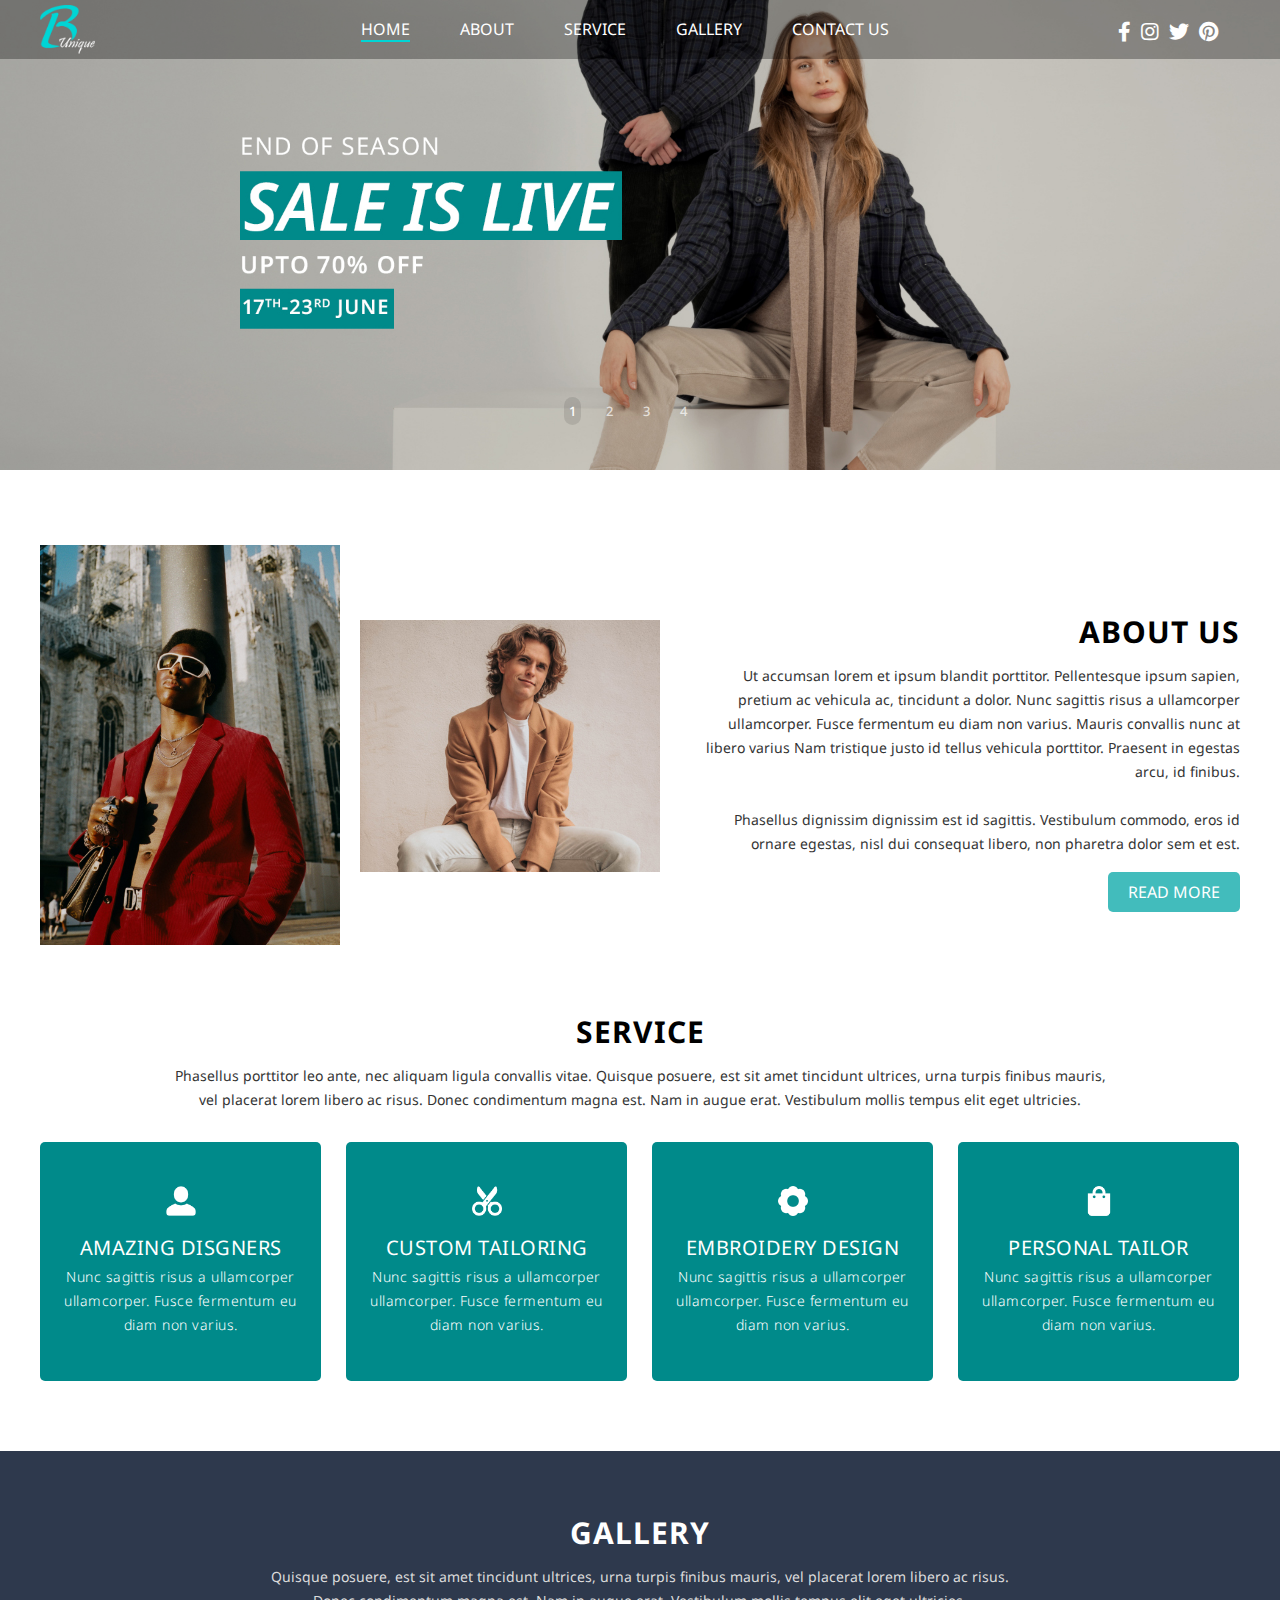
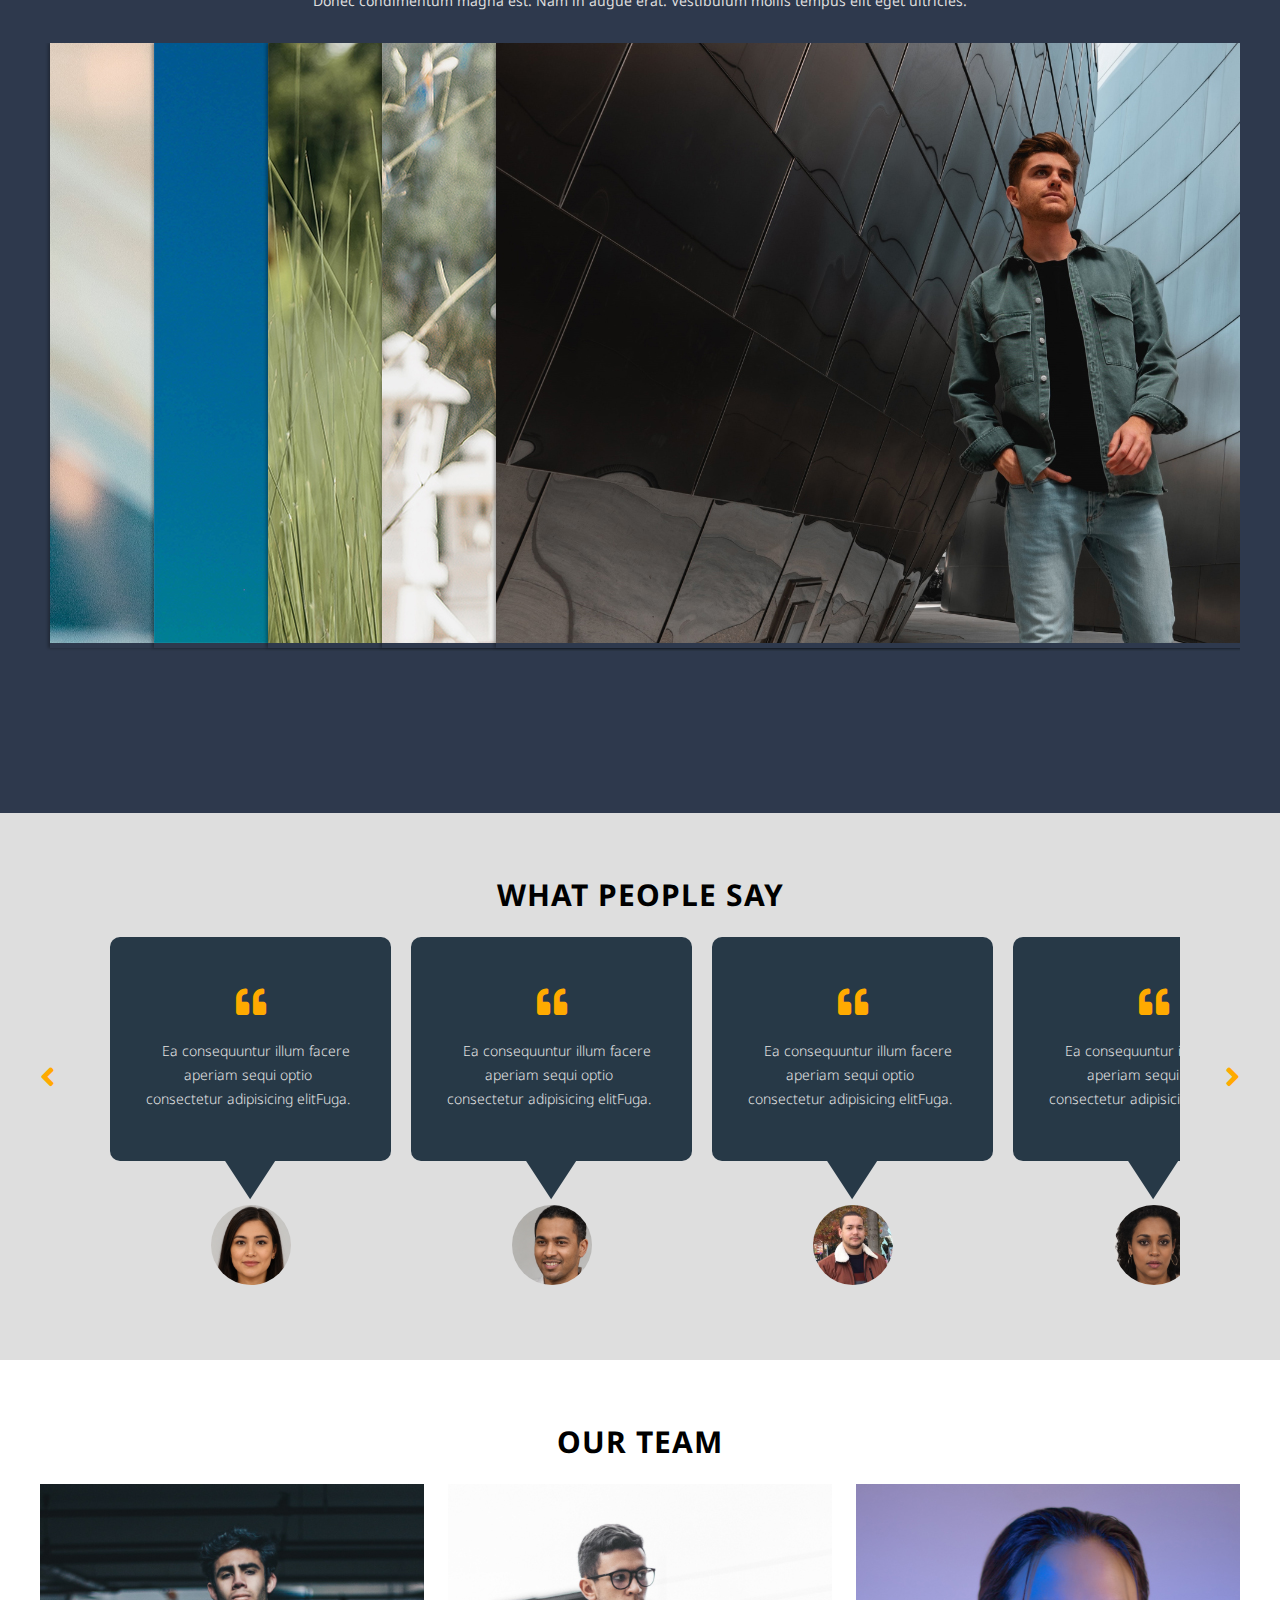
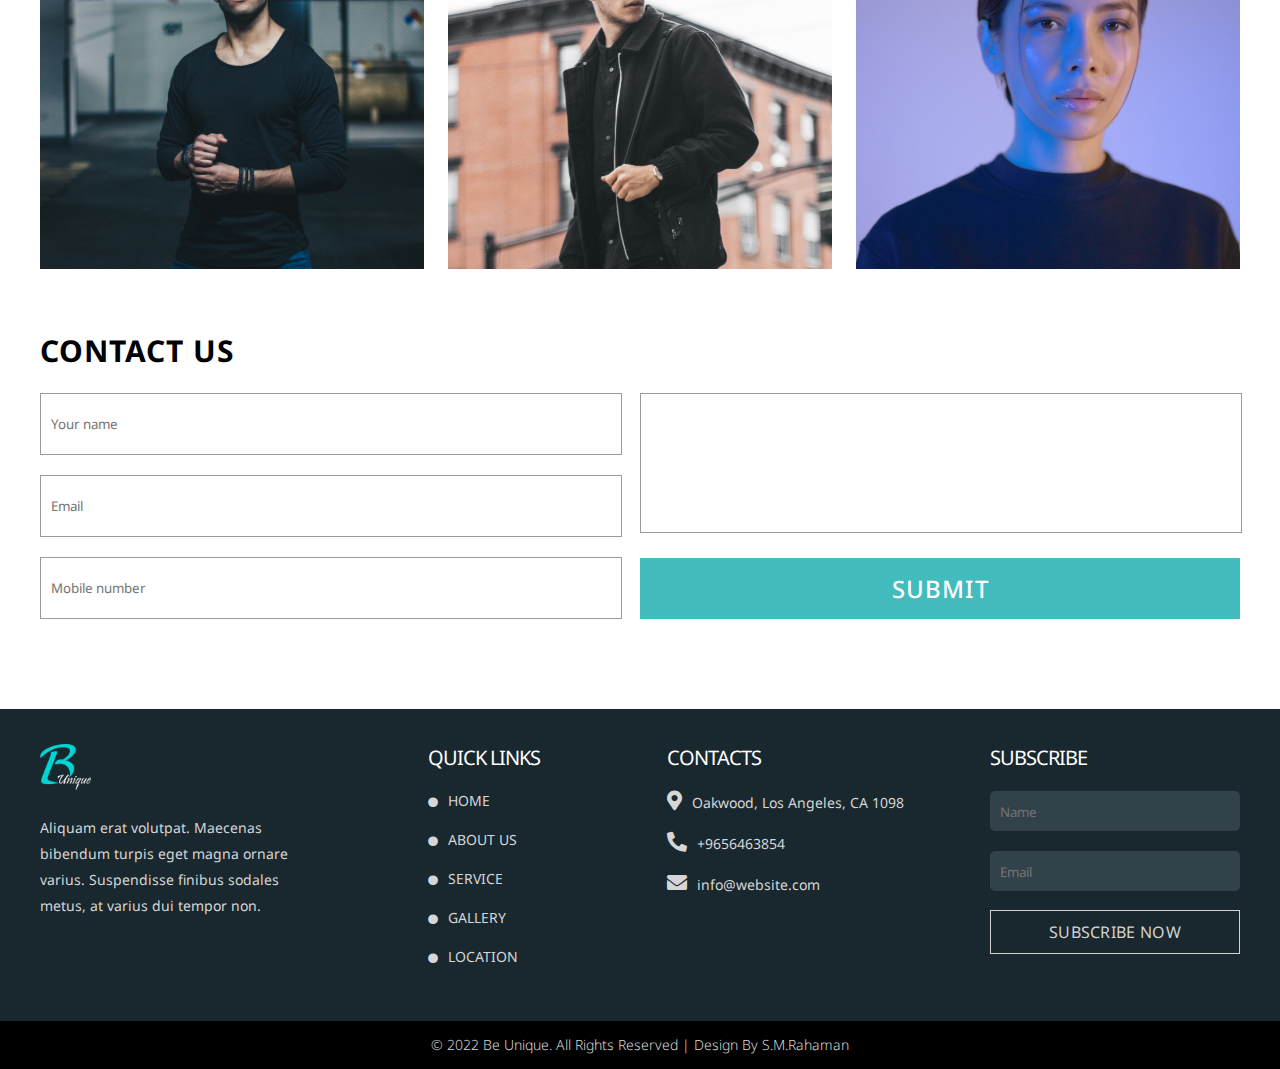
<file: index.html>
<!doctype html>
<html>
<head>
<meta charset="utf-8">
<title>Home</title>
	<link rel="stylesheet" type="text/css" href="css/style.css">
	<link rel="preconnect" href="https://fonts.googleapis.com">
<link rel="preconnect" href="https://fonts.gstatic.com" crossorigin>
<link href="https://fonts.googleapis.com/css2?family=Noto+Sans:ital,wght@0,100;0,200;0,300;0,400;0,500;0,600;0,700;0,800;0,900;1,100;1,200;1,300;1,400;1,500;1,600;1,700;1,800;1,900&display=swap" rel="stylesheet">
	<link rel="stylesheet" href="https://cdnjs.cloudflare.com/ajax/libs/font-awesome/5.15.4/css/all.min.css" integrity="sha512-1ycn6IcaQQ40/MKBW2W4Rhis/DbILU74C1vSrLJxCq57o941Ym01SwNsOMqvEBFlcgUa6xLiPY/NS5R+E6ztJQ==" crossorigin="anonymous" referrerpolicy="no-referrer"/>
	
	<link rel="style
			   sheet" type="text/css" href="css/unslider-dots.css">
	<link rel="stylesheet" type="text/css" href="css/unslider.css">
	<link rel="stylesheet" type="text/css" href="css/site.css">
	<link rel="stylesheet" type="text/css" href="css/jqueryscripttop.css">
	<link rel="stylesheet" type="text/css" href="css/common.css">
	<link rel="stylesheet" type="text/css" href="css/styles.css">
	
		<script src="js/jquery-2.1.4.min.js"></script>
	<script src="js/unslider.js"></script>
</head>

<body>
	<div class="banner">
		

		<div class="nav-bar">
			<div class="container">
			<div class="logo">
				<a href="index.html"><img src="images/Be-Unique.png" alt="logo"></a>	

			</div>
				<div class="icon">
					<ul>
						<li><a href="#"><i class="fab fa-facebook-f"></i></a></li>
						<li><a href="#"><i class="fab fa-instagram"></i></a></li>
						<li><a href="#"><i class="fab fa-twitter"></i></a></li>
						<li><a href="#"><i class="fab fa-pinterest"></i></a></li>
					</ul>
				</div>
			<div class="menu">
				<ul>
					<li><a href="index.html" class="active">home</a></li>
					<li><a href="aboutus.html">about</a></li>
					<li><a href="service.html">service</a></li>
					<li><a href="gallery.html">gallery</a></li>
					<li><a href="contacts.html">contact us</a></li>
				</ul>	
			</div>
			<div class="clear"></div>
			</div>
		</div>
	
		<div class="automatic-slider">
						<ul>
							<li><img src="images/banner1.jpg" alt=""></li>
							<li><img src="images/banner2.jpg" alt=""></li>
							<li><img src="images/banner3.jpg" alt=""></li>
							<li><img src="images/banner-4.jpg" alt=""></li>
							
						</ul>
					</div>
		
	</div>
<!--###################BANNER END#########################-->
	
	<div class="about">
		<div class="container">
		<div class="about-left fade_in u-fade-type-left js-scroll-trigger">
			<img src="images/home-about1.jpg" alt="image">

		</div>
			
		<div class="about-mid fade_in u-fade-type-left js-scroll-trigger">
			<img src="images/home-about2.jpg" alt="image">
		</div>
		<div class="about-right fade_in u-fade-type-right js-scroll-trigger">
			<h2>about us</h2>
			<p>Ut accumsan lorem et ipsum blandit porttitor. Pellentesque ipsum sapien, pretium ac vehicula ac, tincidunt a dolor. Nunc sagittis risus a ullamcorper ullamcorper. Fusce fermentum eu diam non varius. Mauris convallis nunc at libero varius
Nam tristique justo id tellus vehicula porttitor. Praesent in egestas arcu, id finibus.<br><br>



 Phasellus dignissim dignissim est id sagittis. Vestibulum commodo, eros id ornare egestas, nisl dui consequat libero, non pharetra dolor sem et est.</p>
			
			<div class="about-read">
				<a href="#">read more</a>
			</div>
		</div>
			
		<div class="clear"></div>
	
		</div>
	</div>
<!--###############ABOUT END#############-->
	
	<div class="service">
		<div class="container">
			<h2>service</h2>
			<p>Phasellus porttitor leo ante, nec aliquam ligula convallis vitae. Quisque posuere, est sit amet tincidunt ultrices, urna turpis finibus mauris,<br>
 vel placerat lorem libero ac risus. Donec condimentum magna est. Nam in augue erat. Vestibulum mollis tempus elit eget ultricies.</p>
			
			<div class="service-block">
				<img src="images/service1.png" alt="icon" width="30px">
				<h4>amazing disgners</h4>
				<p>Nunc sagittis risus a ullamcorper ullamcorper. Fusce fermentum eu diam non varius.</p>
			</div>
			<div class="service-block">
				<img src="images/service2.png" alt="icon"
				 width="30px">
				<h4>Custom Tailoring</h4>
				<p>Nunc sagittis risus a ullamcorper ullamcorper. Fusce fermentum eu diam non varius.</p>
			</div>
			<div class="service-block">
				<img src="images/service3.png" alt="icon" width="30px">
				<h4>Embroidery design</h4>
				<p>Nunc sagittis risus a ullamcorper ullamcorper. Fusce fermentum eu diam non varius.</p>
			</div>
			<div class="service-block service-block-gap">
				<img src="images/service4.png" alt="icon" width="30px">
				<h4>Personal Tailor</h4>
				<p>Nunc sagittis risus a ullamcorper ullamcorper. Fusce fermentum eu diam non varius.</p>
			</div>
			<div class="clear"></div>
		</div>
	</div>
<!--#############SERVICE END###############-->
	<div class="gallery">
		<div class="container">
				<h2>gallery</h2>
			<p> Quisque posuere, est sit amet tincidunt ultrices, urna turpis finibus mauris, vel placerat lorem libero ac risus. Donec condimentum magna est. Nam in augue erat. Vestibulum mollis tempus elit eget ultricies.</p>
						<div id="all">
				  <div id="allcontent">
					<div id="maincontent">
					  <div class="portfolio">
						<img src="images/gallery-1.jpg" alt="test" /><br />
						<div class="ombra"></div>
					  </div>

					  <div class="portfolio">
						<img src="images/gallery-2.jpg" alt="test" /><br />
						<div class="ombra"></div>
					  </div>

					  <div class="portfolio">
						<img src="images/gallery-3.jpg" alt="test" /><br />
						<div class="ombra"></div>
					  </div>

					  <div class="portfolio">
						<img src="images/gallery-4.jpg" alt="test" /><br />
						<div class="ombra"></div>
					  </div>

					  <div class="portfolio">
						<img src="images/gallery-5.jpg" alt="test" /><br />
						<div class="ombra"></div>
					  </div>
					</div>

				  </div>
				</div>
			<div class="clear"></div>
		</div>
	</div>
<!--###############GALLERY END#############-->
	<div class="testimonial">
		<div class="container">
			<h2>what people say</h2>
				<div id="mixedSlider">
                    <div class="MS-content">
                        <div class="item">
                            <div class="imgTitle">
                               <i class="fas fa-quote-left"></i>
								<p>Ea consequuntur illum facere aperiam sequi optio consectetur adipisicing elitFuga.</p>
                            </div>
                            <div class="testimonial-arrow"><img src="images/testimonial-bg.png" alt="png"></div>
							<div class="testimonial-profile">
								<img src="images/profile1.png" alt="profile">
							</div>
                        </div>
                        <div class="item">
                            <div class="imgTitle">
                               <i class="fas fa-quote-left"></i>
								<p>Ea consequuntur illum facere aperiam sequi optio consectetur adipisicing elitFuga.</p>
                            </div>
                            <div class="testimonial-arrow"><img src="images/testimonial-bg.png" alt="png"></div>
							<div class="testimonial-profile">
								<img src="images/profile2.png" alt="profile">
							</div>
                        </div>
                        <div class="item">
                            <div class="imgTitle">
                               <i class="fas fa-quote-left"></i>
								<p>Ea consequuntur illum facere aperiam sequi optio consectetur adipisicing elitFuga.</p>
                            </div>
                            <div class="testimonial-arrow"><img src="images/testimonial-bg.png" alt="png"></div>
							<div class="testimonial-profile">
								<img src="images/profile3.png" alt="profile">
							</div>
                        </div>
                        <div class="item">
                            <div class="imgTitle">
                               <i class="fas fa-quote-left"></i>
								<p>Ea consequuntur illum facere aperiam sequi optio consectetur adipisicing elitFuga.</p>
                            </div>
                            <div class="testimonial-arrow"><img src="images/testimonial-bg.png" alt="png"></div>
							<div class="testimonial-profile">
								<img src="images/profile4.png" alt="profile">
							</div>
                        </div>
                        <div class="item">
                            <div class="imgTitle">
                               <i class="fas fa-quote-left"></i>
								<p>Ea consequuntur illum facere aperiam sequi optio consectetur adipisicing elitFuga.</p>
                            </div>
                            <div class="testimonial-arrow"><img src="images/testimonial-bg.png" alt="png"></div>
							<div class="testimonial-profile">
								<img src="images/profile1.png" alt="profile">
							</div>
                        </div>
                        <div class="item">
                            <div class="imgTitle">
                               <i class="fas fa-quote-left"></i>
								<p>Ea consequuntur illum facere aperiam sequi optio consectetur adipisicing elitFuga.</p>
                            </div>
                            <div class="testimonial-arrow"><img src="images/testimonial-bg.png" alt="png"></div>
							<div class="testimonial-profile">
								<img src="images/profile2.png" alt="profile">
							</div>
                        </div>
                        <div class="item">
                            <div class="imgTitle">
                               <i class="fas fa-quote-left"></i>
								<p>Ea consequuntur illum facere aperiam sequi optio consectetur adipisicing elitFuga.</p>
                            </div>
                            <div class="testimonial-arrow"><img src="images/testimonial-bg.png" alt="png"></div>
							<div class="testimonial-profile">
								<img src="images/profile3.png" alt="profile">
							</div>
                        </div>
                        
                       
                    </div>
                    <div class="MS-controls">
                        <button class="MS-left"><i class="fa fa-angle-left" aria-hidden="true"></i></button>
                        <button class="MS-right"><i class="fa fa-angle-right" aria-hidden="true"></i></button>
                    </div>
                </div>
		</div>
	</div>
<!--###############TESTIMONIAL END###############-->
	
	<div class="team">
		<div class="container">
			<h2>our team</h2>
			<div class="team-profile-1">
				<div class="profile-info">
					<h4>Irshad Hussain</h4>
					<h6>Director</h6>
					<div class="social-profile">
						<ul>
							<li>
								<a href="#"><i class="fab fa-facebook-f"></i></a>
							</li>
							<li>
								<a href="#"><i class="fab fa-twitter"></i></a>
							</li>
							<li>
								<a href="#"><i class="fab fa-instagram"></i></a>
							</li>
						</ul>
					</div>
					<div class="clear"></div>
				</div>
			</div>
			<div class="team-profile-2">
			<div class="profile-info">
					<h4>Rahman Sheikh</h4>
					<h6>founder</h6>
					<div class="social-profile">
						<ul>
							<li>
								<a href="#"><i class="fab fa-facebook-f"></i></a>
							</li>
							<li>
								<a href="#"><i class="fab fa-twitter"></i></a>
							</li>
							<li>
								<a href="#"><i class="fab fa-instagram"></i></a>
							</li>
						</ul>
					</div>
					<div class="clear"></div>
				</div>
			</div>
			<div class="team-profile-3 team-profile-gap">
			<div class="profile-info">
					<h4>Kamala Khan</h4>
					<h6>marketing</h6>
					<div class="social-profile">
						<ul>
							<li>
								<a href="#"><i class="fab fa-facebook-f"></i></a>
							</li>
							<li>
								<a href="#"><i class="fab fa-twitter"></i></a>
							</li>
							<li>
								<a href="#"><i class="fab fa-instagram"></i></a>
							</li>
						</ul>
					</div>
					<div class="clear"></div>
				</div>
			</div>
			<div class="clear"></div>
		</div>
	</div>
<!--###############TEAM END#############-->
	<div class="contact-us">
		<div class="container">
			<h2>contact us</h2>
			<div class="contact-left">
				<form>
					<input type="text" name="Name" placeholder="Your name">
					<input type="email" name="Email" placeholder="Email">
					<input type="tel" name="Mobile Number" placeholder="Mobile number">
					
				</form>
			</div>
			<div class="contact-right">
				<textarea name="message" placeholder="message" required>
				</textarea>
				<input type="submit" value="submit">
			</div>
			<div class="clear"></div>
		</div>
	</div>
<!--#############CONTACT END##############-->
	<div class="footer">
		<div class="container">
			<div class="footer-about">
				<img src="images/Be-Unique.png" alt="logo">
				<p>Aliquam erat volutpat. Maecenas bibendum turpis eget magna ornare varius. Suspendisse finibus sodales metus, at varius dui tempor non.</p>
			</div>
			<div class="quick-links">
				<h4>quick links</h4>
				<ul>
					<li><a href="index.html"><i class="fas fa-circle"></i>Home</a></li>
					<li><a href="aboutus.html"><i class="fas fa-circle"></i>About Us</a></li>
					<li><a href="service.html"><i class="fas fa-circle"></i>Service</a></li>
					<li><a href="gallery.html"><i class="fas fa-circle"></i>Gallery</a></li>
					<li><a href="https://goo.gl/maps/SRCE2uWjovd5tSYF7"><i class="fas fa-circle"></i>Location</a></li>
				</ul>
			</div>
			<div class="contacts">
				<h4>contacts</h4>
				<ul>
					<li><a href="#"><i class="fas fa-map-marker-alt"></i>Oakwood, Los Angeles, CA 1098</a></li>
					<li><a href="#"><i class="fas fa-phone-alt"></i>+9656463854</a></li>
					<li><a href="#"><i class="fas fa-envelope"></i>info@website.com </a></li>
				</ul>
			</div>
			<div class="subscribe">
				<h4>subscribe</h4>
					<input type="text" name="name" placeholder="Name">
					<input type="mail" name="email" placeholder="Email">
					<div class="subscribe-btn"><a href="#">Subscribe now</a></div>
			</div>
			<div class="clear"></div>
		</div>
	</div>
<!--########FOOTER END########-->
	<div class="footer-end">
		<div class="container"><p>© 2022 Be Unique. All Rights Reserved | Design By S.M.Rahaman</p></div>
	</div>
<!--BANNER JQUERY-->
<script>
	$('.automatic-slider').unslider({
autoplay: true
});
	</script>
<!--------------------------->
							
<!--ABOUT JQUERY-->
	<script src="js/script.js"></script>
	<script src="js/jquery-3.6.0.min.js"></script>
	
	
<!------------------------------->
	
<!--GALLERY JQUERY-->
	<script src="js/app.js"></script>
    
<!--------------------------------->

<!--testimonial jquery-->
	<script src="js/multislider.js"></script>
	<script>
$('#basicSlider').multislider({
			continuous: true,
			duration: 2000
		});
		$('#mixedSlider').multislider({
			duration: 750,
			interval: 3000
		});
	</script>
<!---------------------------------->
</body>
</html>
</file>
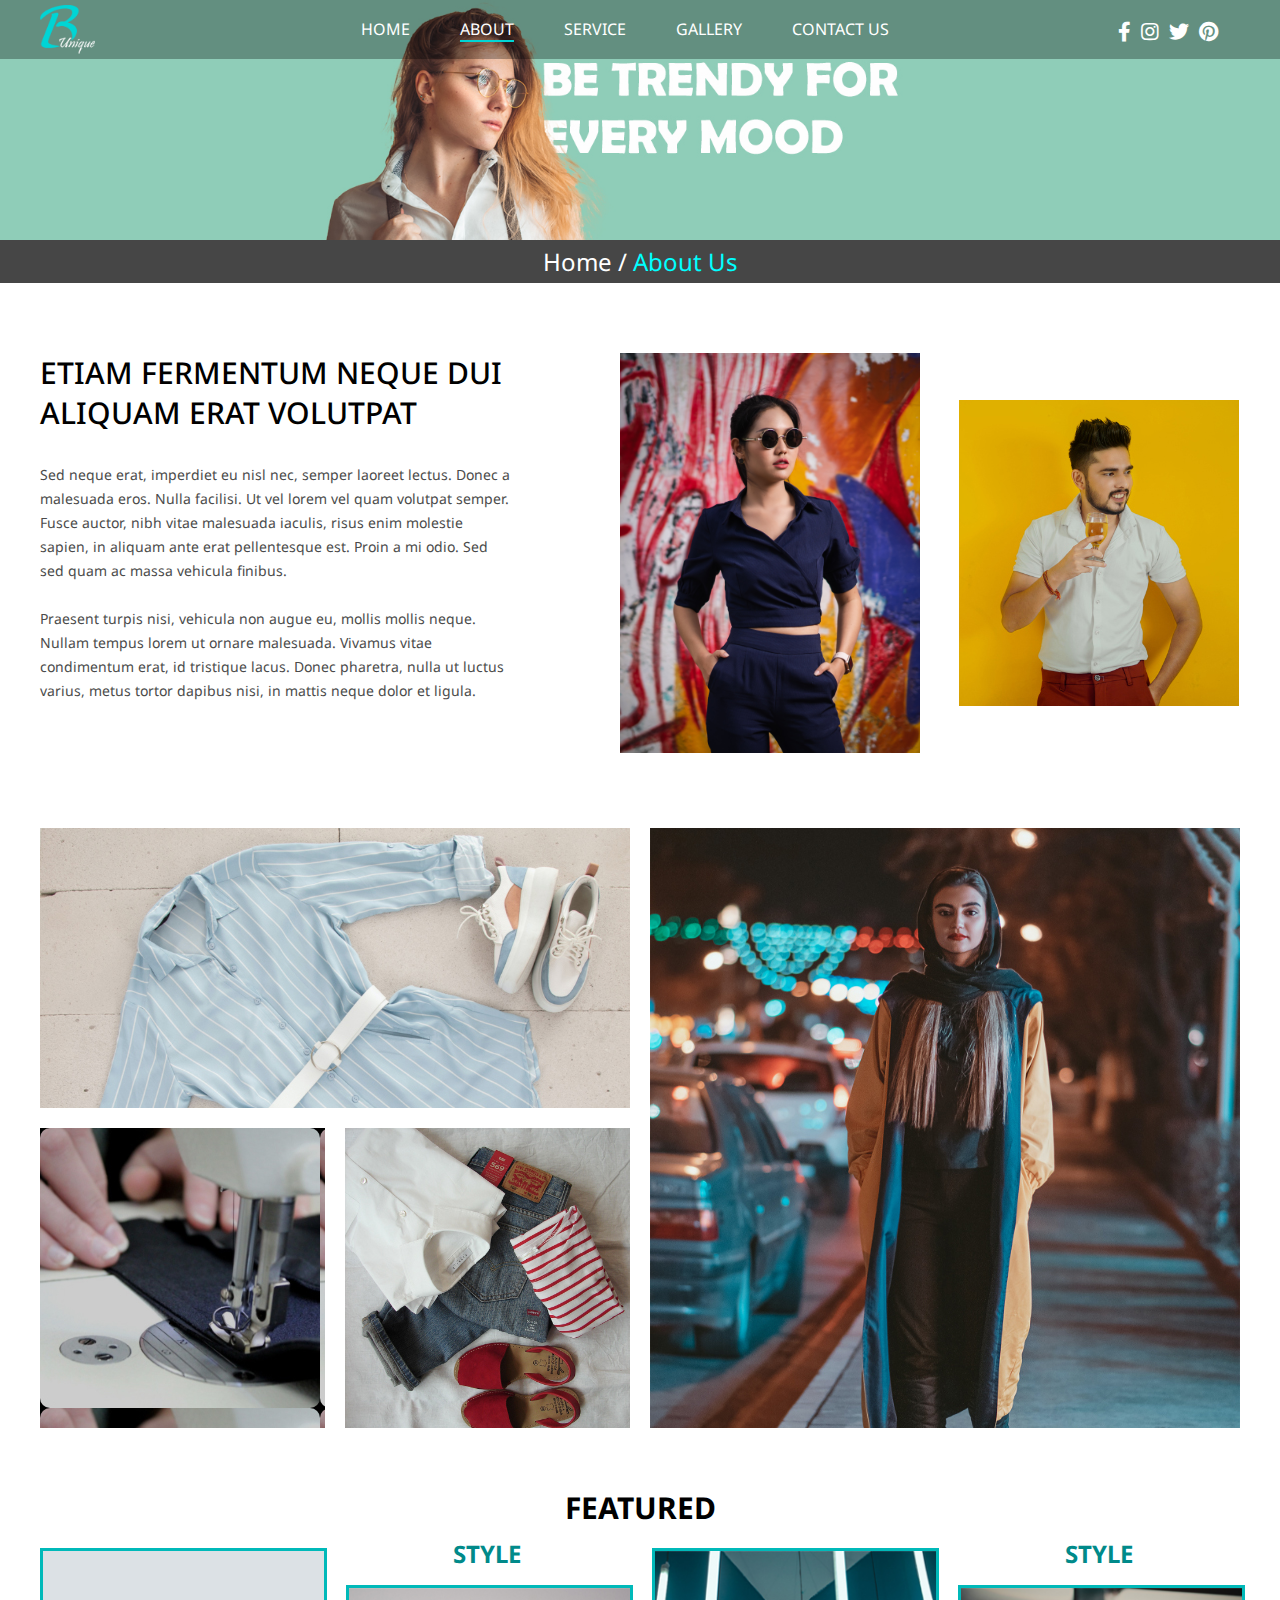
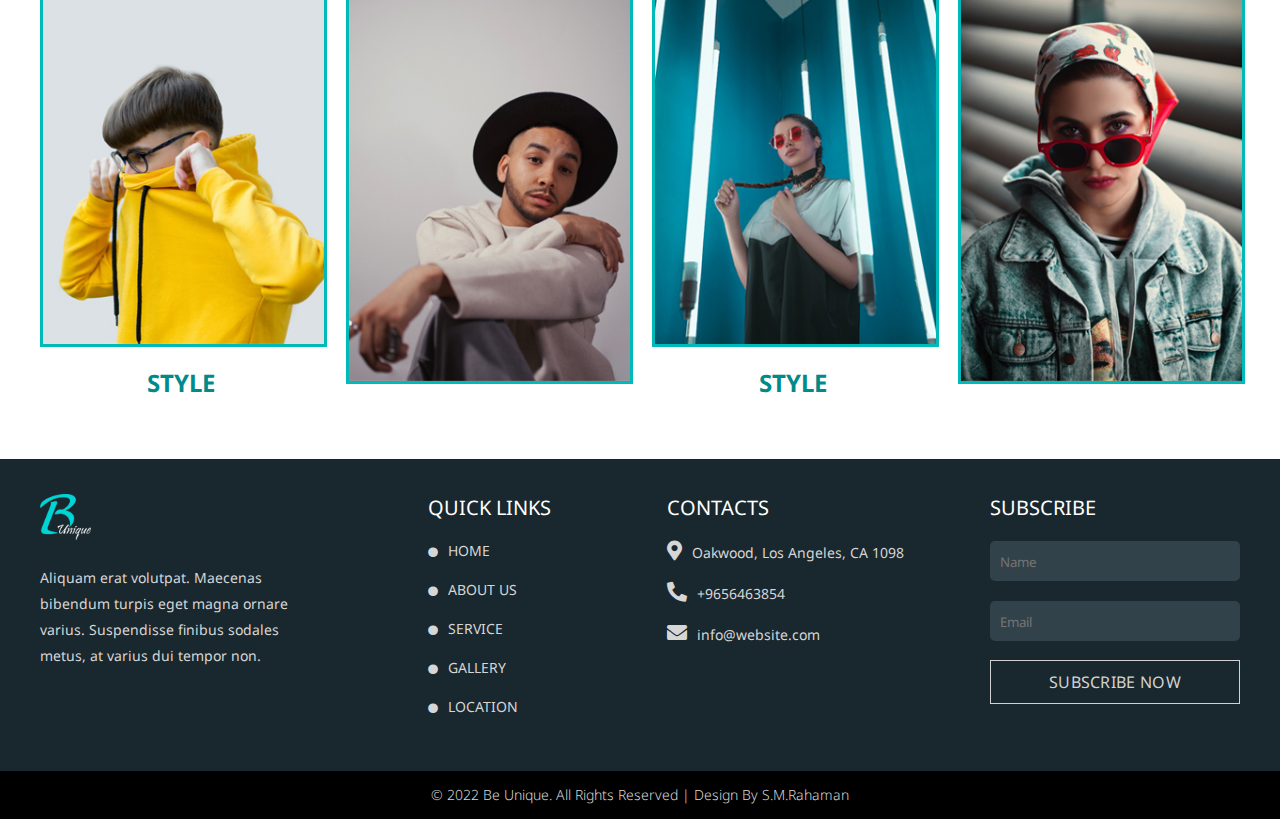
<file: aboutus.html>
<!doctype html>
<html>
<head>
<meta charset="utf-8">
<title>About Us</title>
	<link rel="stylesheet" type="text/css" href="css/style.css">
	<link rel="preconnect" href="https://fonts.googleapis.com">
<link rel="preconnect" href="https://fonts.gstatic.com" crossorigin>
<link href="https://fonts.googleapis.com/css2?family=Noto+Sans:ital,wght@0,100;0,200;0,300;0,400;0,500;0,600;0,700;0,800;0,900;1,100;1,200;1,300;1,400;1,500;1,600;1,700;1,800;1,900&display=swap" rel="stylesheet">
	<link rel="stylesheet" href="https://cdnjs.cloudflare.com/ajax/libs/font-awesome/5.15.4/css/all.min.css" integrity="sha512-1ycn6IcaQQ40/MKBW2W4Rhis/DbILU74C1vSrLJxCq57o941Ym01SwNsOMqvEBFlcgUa6xLiPY/NS5R+E6ztJQ==" crossorigin="anonymous" referrerpolicy="no-referrer"/>
	
	<link rel="stylesheet" type="text/css" href="css/common.css">
</head>

<body>
	<div class="about-banner">
				<div class="nav-bar">
			<div class="container">
			<div class="logo">
				<a href="index.html"><img src="images/Be-Unique.png" alt="logo"></a>	

			</div>
				<div class="icon">
					<ul>
						<li><a href="#"><i class="fab fa-facebook-f"></i></a></li>
						<li><a href="#"><i class="fab fa-instagram"></i></a></li>
						<li><a href="#"><i class="fab fa-twitter"></i></a></li>
						<li><a href="#"><i class="fab fa-pinterest"></i></a></li>
					</ul>
				</div>
			<div class="menu">
				<ul>
					<li><a href="index.html" >home</a></li>
					<li><a href="aboutus.html" class="active">about</a></li>
					<li><a href="service.html">service</a></li>
					<li><a href="gallery.html">gallery</a></li>
					<li><a href="contacts.html">contact us</a></li>
				</ul>	
			</div>
			<div class="clear"></div>
		</div>
		</div>		
		</div>

	<div class="header-end">
		<div class="container"><a href="index.html">Home</a>  /  <span>About Us</span></div>
	</div>
<!----------------BANNER END----------------->
	<div class="about-fashion-1">
		<div class="container">
		<div class="about-fashion1-left">
			<h4>Etiam fermentum neque dui Aliquam erat volutpat </h4>	
		  <p>Sed neque erat, imperdiet eu nisl nec, semper laoreet lectus. Donec a malesuada eros. Nulla facilisi. Ut vel lorem vel quam volutpat semper.  Fusce auctor, nibh vitae malesuada iaculis, risus enim molestie sapien, in aliquam ante erat pellentesque est. Proin a mi odio. Sed sed quam ac massa vehicula finibus.<br><br>


 
Praesent turpis nisi, vehicula non augue eu, mollis mollis neque. Nullam tempus lorem ut ornare malesuada. Vivamus vitae condimentum erat, id tristique lacus. Donec pharetra, nulla ut luctus varius, metus tortor dapibus nisi, in mattis neque dolor et ligula.</p>
		</div>
		<div class="about-fashion1-right">
				<img src="images/about-fashion-1.jpg" alt="image" width="300px" >
				<img src="images/about-fashion-2.jpg" alt="image" class="about-fashion-img-gap gap" >
		</div>
		<div class="clear"></div>
		</div>
	</div>
<!------------------------------------------------------------------>
	<div class="about-fashion-2">
		<div class="container">
			<div class="about-fashion2-left">
				<div class="universal-fashion1">
					<div class="universal-fashion-bg">
					  <div class="universal-fashion-txt">
							<h4>subtitle</h4>
							<h3>Universal Fashion</h3>
						<div class="universal-fashion-txt-bdr1"></div>
						<p>Risus enim molestie sapien, in aliquam ante erat pellentesque est<br>
 Vivamus vitae condimentum erat, id tristique lacus. Donec<br>
 pharetra, nulla ut luctus varius.</p>
						</div>
					</div>
				</div>
				<div class="universal-fashion2">
					<div class="universal-fashion-bg">
					  <div class="universal-fashion-txt">
							<h4>subtitle</h4>
							<h3>Universal Fashion</h3>
						<div class="universal-fashion-txt-bdr2"></div>
						<p>Risus enim molestie sapien, in<br>
							 aliquam ante erat pellentesque <br>
							est  Vivamus vitae<br>
							condimentum erat.</p>
						</div>
					</div>
				</div>
				<div class="universal-fashion3">
					<div class="universal-fashion-bg">
					  <div class="universal-fashion-txt">
							<h4>subtitle</h4>
							<h3>Universal Fashion</h3>
						<div class="universal-fashion-txt-bdr2"></div>
						<p>Risus enim molestie sapien, in<br>
							 aliquam ante erat pellentesque <br>
							est  Vivamus vitae<br>
							condimentum erat.</p>
						</div>
					</div>
				</div>
				<div class="clear"></div>
			</div>
			<div class="about-fashion2-right">
				<div class="universal-fashion4">
					<div class="universal-fashion-bg">
					  <div class="universal-fashion-txt">
							<h4>subtitle</h4>
							<h3>Universal Fashion</h3>
						<div class="universal-fashion-txt-bdr1"></div>
						<p>Risus enim molestie sapien, in aliquam ante erat pellentesque est<br>
				 Vivamus vitae condimentum erat, id tristique lacus. Donec<br>
				 pharetra, nulla ut luctus varius.</p>
						</div>
						<div class="u-f-read-btn"><a href="#">view more<i class="fas fa-arrow-right"></i></a></div>
					</div>
				</div>

			</div>
			<div class="clear"></div>
		</div>
	</div>
<!------------------------------------------------------------------>
	<div class="featured">
		<div class="container">
			<h2>featured</h2>
			<div class="featured-block-a">
				<img src="./images/featured1.jpg" alt="img">
				<h4>Style</h4>
			</div>
			<div class="featured-block-b">
				<h4>Style</h4>
				<img src="./images/featured2.jpg" alt="img">
			</div>
			<div class="featured-block-a">
				<img src="./images/featured3.jpg" alt="img">
				<h4>Style</h4>
			</div>
			<div class="featured-block-b featured-block-gap">
				<h4>Style</h4>
				<img src="./images/featured4.jpg" alt="img">
			</div>

			<div class="clear"></div>
		</div>
	</div>
<!----------------------------------------------->
		<div class="footer">
		<div class="container">
			<div class="footer-about">
				<img src="images/Be-Unique.png" alt="logo">
				<p>Aliquam erat volutpat. Maecenas bibendum turpis eget magna ornare varius. Suspendisse finibus sodales metus, at varius dui tempor non.</p>
			</div>
			<div class="quick-links">
				<h4>quick links</h4>
				<ul>
					<li><a href="index.html"><i class="fas fa-circle"></i>Home</a></li>
					<li><a href="aboutus.html"><i class="fas fa-circle"></i>About Us</a></li>
					<li><a href="service.html"><i class="fas fa-circle"></i>Service</a></li>
					<li><a href="gallery.html"><i class="fas fa-circle"></i>Gallery</a></li>
					<li><a href="https://goo.gl/maps/SRCE2uWjovd5tSYF7"><i class="fas fa-circle"></i>Location</a></li>
				</ul>
			</div>
			<div class="contacts">
				<h4>contacts</h4>
				<ul>
					<li><a href="#"><i class="fas fa-map-marker-alt"></i>Oakwood, Los Angeles, CA 1098</a></li>
					<li><a href="#"><i class="fas fa-phone-alt"></i>+9656463854</a></li>
					<li><a href="#"><i class="fas fa-envelope"></i>info@website.com </a></li>
				</ul>
			</div>
			<div class="subscribe">
				<h4>subscribe</h4>
					<input type="text" name="name" placeholder="Name">
					<input type="mail" name="email" placeholder="Email">
					<div class="subscribe-btn"><a href="#">Subscribe now</a></div>
			</div>
			<div class="clear"></div>
		</div>
	</div>
<!--########FOOTER END########-->
	<div class="footer-end">
		<div class="container"><p>© 2022 Be Unique. All Rights Reserved | Design By S.M.Rahaman</p></div>
	</div>

		<script src="js/jquery-2.1.4.min.js"></script>
	<script src="js/unslider.js"></script>

</body>
</html>
</file>
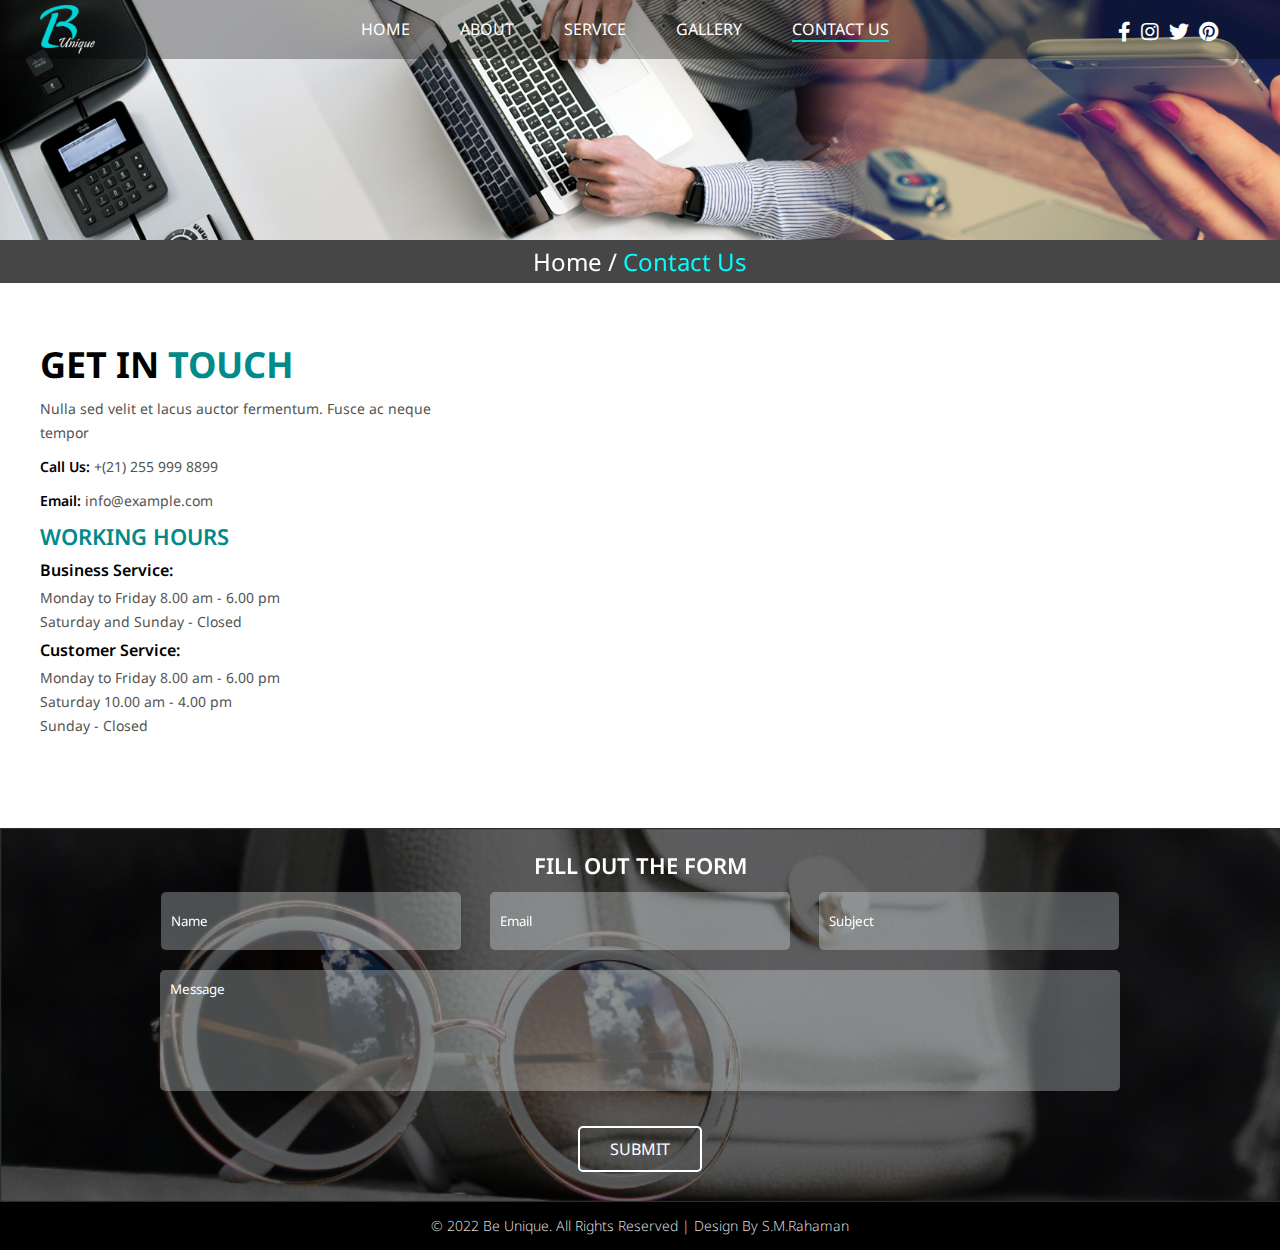
<file: contacts.html>
<!doctype html>
<html>
<head>
<meta charset="utf-8">
<title>Contact us</title>
			<link rel="stylesheet" type="text/css" href="css/style.css">
	<link rel="preconnect" href="https://fonts.googleapis.com">
<link rel="preconnect" href="https://fonts.gstatic.com" crossorigin>
<link href="https://fonts.googleapis.com/css2?family=Noto+Sans:ital,wght@0,100;0,200;0,300;0,400;0,500;0,600;0,700;0,800;0,900;1,100;1,200;1,300;1,400;1,500;1,600;1,700;1,800;1,900&display=swap" rel="stylesheet">
	<link rel="stylesheet" href="https://cdnjs.cloudflare.com/ajax/libs/font-awesome/5.15.4/css/all.min.css" integrity="sha512-1ycn6IcaQQ40/MKBW2W4Rhis/DbILU74C1vSrLJxCq57o941Ym01SwNsOMqvEBFlcgUa6xLiPY/NS5R+E6ztJQ==" crossorigin="anonymous" referrerpolicy="no-referrer"/>

</head>

<body>
		<div class="contact-banner">
		<div class="nav-bar">
			<div class="container">
				<div class="logo">
					<a href="index.html"><img src="images/Be-Unique.png" alt="logo"></a>	
				</div>
					<div class="icon">
						<ul>
							<li><a href="#"><i class="fab fa-facebook-f"></i></a></li>
							<li><a href="#"><i class="fab fa-instagram"></i></a></li>
							<li><a href="#"><i class="fab fa-twitter"></i></a></li>
							<li><a href="#"><i class="fab fa-pinterest"></i></a></li>
						</ul>
					</div>
				<div class="menu">
					<ul>
					<li><a href="index.html" >home</a></li>
					<li><a href="aboutus.html">about</a></li>
					<li><a href="service.html">service</a></li>
					<li><a href="gallery.html">gallery</a></li>
					<li><a href="contacts.html" class="active">contact us</a></li>
					</ul>	
				</div>
				<div class="clear"></div>
			</div>
	</div>		
	</div>

	<div class="header-end">
		<div class="container"><a href="index.html">Home</a>  /  <span>Contact Us</span></div>
	</div>
<!----------------BANNER END----------------->
	<div class="get-in-touch">
		<div class="container">
			<div class="information">
				<h3>get in <span>touch</span></h3>
				<p>Nulla sed velit et lacus auctor fermentum. Fusce ac neque tempor</p>
				<p><span>call us:</span> +(21) 255 999 8899</p>
				<p><span>email:</span> info@example.com</p>
				
				<h4>WORKING HOURS</h4>
				<h5>Business Service:</h5>
				<p>Monday to Friday 8.00 am - 6.00 pm<br>
					Saturday and Sunday - Closed</p>
				
				<h5>Customer Service:</h5>
				<p>Monday to Friday 8.00 am - 6.00 pm<br>
					Saturday 10.00 am - 4.00 pm<br>
					Sunday - Closed</p>
			</div>
			<div class="map">
				<iframe src="https://www.google.com/maps/embed?pb=!1m18!1m12!1m3!1d14706.226713363129!2d88.358292!3d22.855885599999997!2m3!1f0!2f0!3f0!3m2!1i1024!2i768!4f13.1!3m3!1m2!1s0x39f8910f7fc2014d%3A0x90a4118279564abe!2sChandannagar%2C%20West%20Bengal%20712136!5e0!3m2!1sen!2sin!4v1656691923435!5m2!1sen!2sin" width="700" height="400" style="border:0;" allowfullscreen="" loading="lazy" referrerpolicy="no-referrer-when-downgrade"></iframe>
			</div>
			<div class="clear"></div>
		</div>
	</div>
<!------------------------------------------>
	<div class="contact-form">
		<div class="form-container">
			<h2>fill out the form</h2>
			<input type="text" placeholder="Name">
			<input type="email" placeholder="Email">
			<input type="text" placeholder="Subject" class="contact-form-gap">
			<textarea placeholder="Message"></textarea>
			<button class="submit-btn">submit</button>
		</div>
	</div>
<!--########FOOTER END########-->
	<div class="footer-end">
		<div class="container"><p>© 2022 Be Unique. All Rights Reserved | Design By S.M.Rahaman</p></div>
	</div>
</body>
</html>
</file>
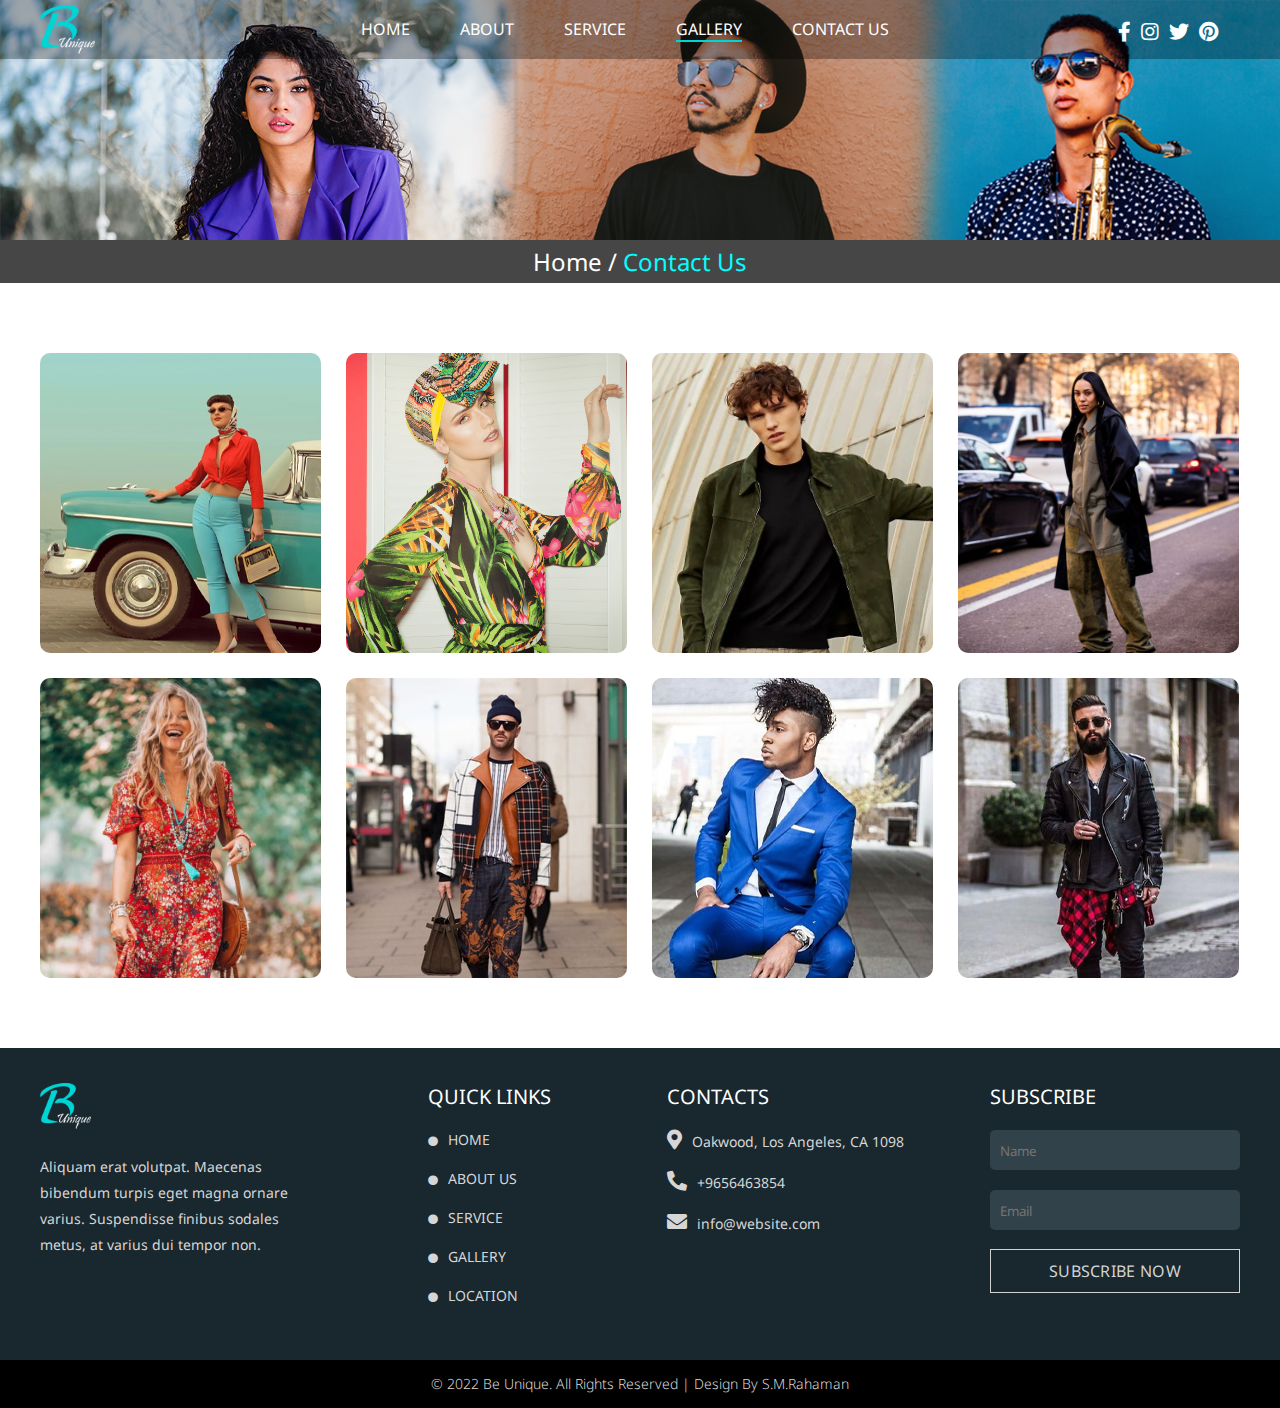
<file: gallery.html>
<!doctype html>
<html>
<head>
<meta charset="utf-8">
<title>Gallery</title>
		<link rel="stylesheet" type="text/css" href="css/style.css">
	<link rel="preconnect" href="https://fonts.googleapis.com">
<link rel="preconnect" href="https://fonts.gstatic.com" crossorigin>
<link href="https://fonts.googleapis.com/css2?family=Noto+Sans:ital,wght@0,100;0,200;0,300;0,400;0,500;0,600;0,700;0,800;0,900;1,100;1,200;1,300;1,400;1,500;1,600;1,700;1,800;1,900&display=swap" rel="stylesheet">
	<link rel="stylesheet" href="https://cdnjs.cloudflare.com/ajax/libs/font-awesome/5.15.4/css/all.min.css" integrity="sha512-1ycn6IcaQQ40/MKBW2W4Rhis/DbILU74C1vSrLJxCq57o941Ym01SwNsOMqvEBFlcgUa6xLiPY/NS5R+E6ztJQ==" crossorigin="anonymous" referrerpolicy="no-referrer"/>

</head>

<body>
	<div class="gallery-banner">
		<div class="nav-bar">
			<div class="container">
				<div class="logo">
					<a href="#"><img src="images/Be-Unique.png" alt="logo"></a>	
				</div>
					<div class="icon">
						<ul>
							<li><a href="#"><i class="fab fa-facebook-f"></i></a></li>
							<li><a href="#"><i class="fab fa-instagram"></i></a></li>
							<li><a href="#"><i class="fab fa-twitter"></i></a></li>
							<li><a href="#"><i class="fab fa-pinterest"></i></a></li>
						</ul>
					</div>
				<div class="menu">
					<ul>
					<li><a href="index.html" >home</a></li>
					<li><a href="aboutus.html">about</a></li>
					<li><a href="service.html">service</a></li>
					<li><a href="gallery.html" class="active">gallery</a></li>
					<li><a href="contacts.html">contact us</a></li>
					</ul>	
				</div>
				<div class="clear"></div>
			</div>
	</div>		
	</div>

	<div class="header-end">
		<div class="container"><a href="index.html">Home</a>  /  <span>Contact Us</span></div>
	</div>
<!----------------BANNER END----------------->
	<div class="gallery-block">
		<div class="container">
			<div class="gallery-block1">
				<div class="block-name">
				<div class="gallery-bdr"></div>
					<h4>vintage fashion</h4>
				</div>
			</div>
			<div class="gallery-block2">
				<div class="block-name">
				<div class="gallery-bdr"></div>
					<h4>Artsy fashion</h4>
				</div>
			</div>
			<div class="gallery-block3">
				<div class="block-name">
				<div class="gallery-bdr"></div>
					<h4>casual fashion</h4>
				</div>
			</div>
			<div class="gallery-block4 gallery-block-gap">
				<div class="block-name">
				<div class="gallery-bdr"></div>
					<h4>Grunge fashion</h4>
				</div>
			</div>
			<div class="gallery-block5">
				<div class="block-name">
				<div class="gallery-bdr"></div>
					<h4>Bohemian fashion</h4>
				</div>
			</div>
			<div class="gallery-block6">
				<div class="block-name">
				<div class="gallery-bdr"></div>
					<h4>Exotic fashion</h4>
				</div>
			</div>
			<div class="gallery-block7">
				<div class="block-name">
				<div class="gallery-bdr"></div>
					<h4>Vibrant fashion</h4>
				</div>
			</div>
			<div class="gallery-block8 gallery-block-gap">
				<div class="block-name">
				<div class="gallery-bdr"></div>
					<h4>Punk fashion</h4>
				</div>
			</div>
			<div class="clear"></div>
		</div>
	</div>
	
<!--------------------------------------------->
			<div class="footer">
		<div class="container">
			<div class="footer-about">
				<img src="images/Be-Unique.png" alt="logo">
				<p>Aliquam erat volutpat. Maecenas bibendum turpis eget magna ornare varius. Suspendisse finibus sodales metus, at varius dui tempor non.</p>
			</div>
			<div class="quick-links">
				<h4>quick links</h4>
				<ul>
					<li><a href="index.html"><i class="fas fa-circle"></i>Home</a></li>
					<li><a href="aboutus.html"><i class="fas fa-circle"></i>About Us</a></li>
					<li><a href="service.html"><i class="fas fa-circle"></i>Service</a></li>
					<li><a href="gallery.html"><i class="fas fa-circle"></i>Gallery</a></li>
					<li><a href="https://goo.gl/maps/SRCE2uWjovd5tSYF7"><i class="fas fa-circle"></i>Location</a></li>
				</ul>
			</div>
			<div class="contacts">
				<h4>contacts</h4>
				<ul>
					<li><a href="#"><i class="fas fa-map-marker-alt"></i>Oakwood, Los Angeles, CA 1098</a></li>
					<li><a href="#"><i class="fas fa-phone-alt"></i>+9656463854</a></li>
					<li><a href="#"><i class="fas fa-envelope"></i>info@website.com </a></li>
				</ul>
			</div>
			<div class="subscribe">
				<h4>subscribe</h4>
					<input type="text" name="name" placeholder="Name">
					<input type="mail" name="email" placeholder="Email">
					<div class="subscribe-btn"><a href="#">Subscribe now</a></div>
			</div>
			<div class="clear"></div>
		</div>
	</div>
<!--########FOOTER END########-->
	<div class="footer-end">
		<div class="container"><p>© 2022 Be Unique. All Rights Reserved | Design By S.M.Rahaman</p></div>
	</div>

</body>
</html>
</file>
<file: css/style.css>
@import url('https://fonts.googleapis.com/css2?family=Noto+Sans:ital,wght@0,100;0,200;0,300;0,400;0,500;0,600;0,700;0,800;0,900;1,100;1,200;1,300;1,400;1,500;1,600;1,700;1,800;1,900&display=swap');
*{
	padding: 0;
	margin: 0;
	font-family: 'Noto Sans', sans-serif;
}
body{
	background-color: #FFFFFF !important;
}
.container{
	width: 1200px;
	margin: 0 auto;
}
.clear{
	padding: 0;
	margin: 0;
	clear: both;
}
.banner{
	position: relative;
}

.nav-bar{
	width: 100%;
	background: rgba(0, 0, 0, 0.3);
	position: absolute;
	z-index: 1;
}


.logo{
	float: left;
	width: 120px;
	margin-top: 5px;
}
.logo img{
	width: 55px;
}
.menu{
	margin: 0 auto;
	width: 559px;
}
.menu ul{
	list-style: none;
}
.menu ul li{
	float: left;
	margin-right: 50px;
	margin-top: 18px;
}
.menu ul li:last-child{
	margin-right: 0;
}
.menu ul li a{
	text-decoration: none;
	color: #fff;
	text-transform: uppercase;
	font-size: 16px;
}
.menu ul li a:hover,.menu ul li a.active{
	border-bottom: 2px solid #00D5D5;
}
.icon{
	float: right;
	width: 122px;
	margin-top: 22px; 
}
.icon ul{
	list-style: none;
}
.icon ul li{
	float: left;
	margin-right: 10px;
}
.icon ul li a i{
	font-size: 20px;
	text-decoration: none;
	color: #FFFFFF;
}
.icon ul li:last-child{
	margin-right: 0;
}

/*#######BANNER END #######*/
.about{
	margin-top: 70px;
}
.about-left{
	float: left;
}
.about-mid{
	float: left;
	margin-left: 20px;
	margin-top: 75px;
}
.about-right{
	float: right;
	width: 550px;
}
.about-right h2{
	font-size: 30px;
	margin-top: 75px; 
	font-weight: 700;
	letter-spacing: 1px;
	text-transform: uppercase;
	text-align: right;
	line-height: 24px;
	color:#000;
}
.about-right p{
	font-size: 14px; 
	font-weight: 400;
	text-align: right;
	margin-top: 20px; 
	line-height: 24px;
	color:#343434;
}
.about-read{
	margin-top: 25px;
	text-align: right;
	float: right;
}
.about-read a{
	background: #42bcbc ;
	border-radius: 5px;
	padding: 9px 20px;
	text-decoration: none;
	color: #fff;
	text-transform: uppercase;
	line-height: 14px;
	transition: 0.5s;

}
.about-read a:hover{
	background: #008A8A;
	transition: 0.5s;

}
/*########ABOUT END########*/

.service{
	margin-top: 70px;
}
.service h2{
	font-size: 30px;
	margin-bottom: 20px; 
	font-weight: 700;
	letter-spacing: 1px;
	text-transform: uppercase;
	text-align: center;
	line-height: 24px;
	color:#000;
}
.service p{
	font-size: 14px; 
	font-weight: 400;
	line-height: 24px;
	text-align: center;
	color: #343434;
}
.service-block{
	width: 281px;
	background: #008A8A;
	padding: 44px 0;
	margin-right: 25px;
	float: left;
	border-radius: 5px;
	margin-top: 30px;
	text-align: center;
}
.service-block-gap{
	margin-right: 0;
}
.service h4{
	font-size: 20px; 
	font-weight: 400;
	margin-top: 20px; 
	line-height: 14px;
	text-transform: uppercase;
	color: #FFFFFF;
	letter-spacing: 0.5px;
}
.service-block p{
	font-size: 14px; 
	font-weight: 300;
	margin-top: 10px; 
	line-height: 24px;
	color: #FFFFFF;
	letter-spacing: 0.5px;
	padding: 0 24px;
}
/*#############SERVICE END#############*/
.gallery{
	margin-top: 70px;
	padding: 70px 0;
	background: #2E394D;
}
.gallery h2{
	font-size: 30px;
	margin-bottom: 20px; 
	font-weight: 700;
	letter-spacing: 1px;
	text-transform: uppercase;
	text-align: center;
	line-height: 24px;
	color:#fff;
}
.gallery p{
	font-size: 14px; 
	font-weight: 400;
	margin-bottom: 30px; 
	line-height: 24px;
	text-align: center;
	color: #DCDCDC;
	padding: 0 210px;
}
/*##############GALLERY END###############*/
.testimonial{
	padding: 70px 0;
	background: #DEDEDE;
}
.testimonial h2{
	font-size: 30px;
	margin-bottom: 30px; 
	font-weight: 700;
	letter-spacing: 1px;
	text-transform: uppercase;
	text-align: center;
	line-height: 24px;
	color:#000;
}
.testimonial i{
	font-size: 30px;
	color: #FFAA00;
	margin-top: 30px !important;
	margin-bottom: 20px !important;
}
.testimonial-arrow{
	margin-left: 114px;	
	margin-top: -1px;
}
.testimonial-profile{
	text-align: center;
}
.testimonial-profile img{
	width: 80px;
	height: 80px;
	border-radius: 50%;
}
/*###########TESTIMONIAL END#############*/
.team{
	margin-top: 70px;
}
.team h2{
	font-size: 30px;
	margin-bottom: 30px; 
	font-weight: 700;
	letter-spacing: 1px;
	text-transform: uppercase;
	text-align: center;
	line-height: 24px;
	color:#000;
}
.team-profile-1{
	width: 384px;
	float: left;
	margin-right: 24px;
	background-image:url("../images/team-1.jpg");
	height: 385px;
	text-align: center;
	position: relative;
}
.team-profile-2{
	width: 384px;
	float: left;
	margin-right: 24px;
	background-image:url("../images/team-2.jpg");
	height: 385px;
	text-align: center;
	position: relative;
}
.team-profile-3{
	width: 384px;
	float: left;
	margin-right: 24px;
	background-image:url("../images/team-3.jpg");
	height: 385px;
	text-align: center;
	position: relative;

}
.team-profile-gap{
	margin-right: 0;
}
.profile-info{
	background: rgba(0,0,0,0.5);
	width: 384px;
	height: 385px;
	position: absolute;
	opacity: 0;
	transform: translateY(10px);
	transition: 0.5s;
}
.profile-info h4{
	font-size: 26px;
	font-weight: 500;
	text-transform: capitalize;
	text-align: center;
	line-height: 24px;
	color:#fff;
	margin-top: 130px;
}
.profile-info h6{
	font-size: 20px;
	font-weight: 400;
	text-transform:uppercase;
	text-align: center;
	line-height: 24px;
	color:#fff;
	margin-top: 10px;
}
.social-profile{
	float: left;
	position: absolute;
	left: 29%;
	z-index: 1;
	margin-top: 20px;
}
.social-profile ul{
	list-style: none;
}
.social-profile ul li{
	float: left;
	margin-left: 10px;
	background: #fff;
	width: 40px;
	height: 40px;
	border-radius: 50%;	
}
.social-profile ul li a{
	text-decoration:none;
	color:#049797;
	font-size: 25px;
	width: 40px;
	height: 40px;
	border-radius: 50%;
}
.social-profile ul li a I{
	margin-top: 7px;
}
.profile-info:hover{
	opacity: 1;
	transition: 1s;
	transform: translateY(0);
}
/*###########TEAM END#############*/
.contact-us{
	margin-top: 70px;
}
.contact-us h2{
	font-size: 30px;
	margin-bottom: 30px; 
	font-weight: 700;
	letter-spacing: 1px;
	text-transform: uppercase;
	text-align: left;
	line-height: 24px;
	color:#000;
}
.contact-left{
	width: 570px;
	float: left;
}
.contact-right{
	width:600px;
	float: right;
}
.contact-left input{
	width: 100%;
	margin-bottom: 20px!important;
	height: 60px;
	outline: none;
	background: none;
	border: 1px solid #9A9A9A !important;

	padding-left: 10px;
}
.contact-left input:hover,.contact-right textarea:hover{
	border: 1px solid #15D4E4 !important;
}
.contact-right textarea{
	width: 560px;
	padding: 20px 20px 0 20px;
	text-transform: capitalize;
	resize: none;
	height: 118px;
	outline: none;
	border: 1px solid #9A9A9A !important;
}
.contact-right input{
	background: #42bcbc;
	border: none;
	cursor: pointer;
	color: #FFFFFF;
	text-decoration: none;
	font-size: 24px;
	text-align: center;
	text-transform: uppercase;
	width: 100%;
	padding: 14px 0;
	margin-top: 20px;
	font-weight: 500;
	letter-spacing: 1px;
	transition: 0.5s;

}
.contact-right input:hover{
	background: #008A8A;
	transition: 0.5s;
}
/*##########CONTACT END############*/
.footer{
	margin-top: 70px;
	padding: 35px 0;
	background: #19272E;
	display: block;
}
.footer h4{
	font-size: 20px;
	text-transform: uppercase;
	color: #FFFFFF;
	font-weight: 400;
	margin-bottom: 20px;
}
.footer p{
	font-size: 14px;
	color: #D6D6D6;
	font-weight: 400;
	padding-right:101px;
	text-align: left;
	line-height: 26px;
}
.footer-about{
	float: left;
	width: 388px;
}
.footer-about img{
	width: 51px;
	margin-bottom: 20px;
}
.quick-links{
	float: left;
	width: 239px;
}
.footer ul{
	font-size: 14px;
	text-align: left;
	font-weight: 400;
	list-style: none;
	text-transform: uppercase;
}
.footer ul li{
	margin-bottom: 15px;
}
.footer ul li a{
	text-decoration: none;
	color: #D6D6D6;
}
.quick-links ul li a i{
	margin-right: 10px;
	font-size: 10px;
}

.footer ul li a:hover{
	color: #FFF;	
}
.contacts{
	float: left;
	width: 323px;
}
.contacts ul{
	text-transform: none;
}
.footer ul li{
	margin-bottom: 20px;
}
.contacts ul li a i{
	margin-right: 10px;
	font-size: 20px;
}
.subscribe{
	float: left;
	width: 250px;
}
.subscribe input{
	width: 240px;
	background-color: #31424A;
	outline: none;
	border: none;
	padding: 12px 0  10px 10px;
	margin-bottom: 20px;
	border-radius: 5px;
}
.subscribe-btn{
	margin-top: 10px;
}
.subscribe-btn a{
	width: 100%;
	border: 1px solid #D2D2D2;
	text-decoration: none;
	color: #D2D2D2;
	text-transform: uppercase;
	letter-spacing: 0.3px;
	padding: 10px 58px;
}
.subscribe-btn a:hover{
	border: 1px solid #fff;
	color: #fff;
}
/*########FOOTER END########*/
.footer-end{
	background: #000;
	padding: 12px 0;
}
.footer-end p{
	font-size: 14px; 
	font-weight: 300;
	line-height: 24px;
	color: #D6D6D6;
	text-align: center;
}

/*------testimonial effect css----------*/
#mixedSlider {
  position: relative;
}
#mixedSlider .MS-content {
  white-space: nowrap;
  overflow: hidden;
  margin: 0 5%;
}
#mixedSlider .MS-content .item {
  display: inline-block;
  width: 281px;
  position: relative;
  vertical-align: top;
  overflow: hidden;
  height: 100%;
  white-space: normal;
  padding: 0 10px;
}
@media (max-width: 991px) {
  #mixedSlider .MS-content .item {
    width: 50%;
  }
}
@media (max-width: 767px) {
  #mixedSlider .MS-content .item {
    width: 100%;
  }
}
#mixedSlider .MS-content .item .imgTitle {
    position: relative;
	background-color: #273947;
	border-radius: 10px;
	padding: 20px 0;
	text-align: center;
}
#mixedSlider .MS-content .item .imgTitle .blogTitle {
  margin: 0;
  text-align: left;
  letter-spacing: 2px;
  color: #252525;
  font-style: italic;
  position: absolute;
  background-color: rgba(255, 255, 255, 0.5);
  width: 100%;
  bottom: 0;
  font-weight: bold;
  padding: 0 0 2px 10px;
}
#mixedSlider .MS-content .item .imgTitle img {
  height: auto;
  width: 100%;
}
	#mixedSlider .MS-content .item .imgTitle h3{color: #fff;font-size: 24px;margin: 0;}

	#mixedSlider .MS-content .item .imgTitle p{color: #E3E3E3;
		font-size: 14px;
		line-height: 24px;
		font-weight: 300;
		padding: 0 30px;
		margin-bottom: 30px;
}
#mixedSlider .MS-content .item p {
  font-size: 16px;
  margin: 2px 10px 0 5px;
  text-indent: 15px;
}
#mixedSlider .MS-content .item a {
  float: right;
  margin: 0 20px 0 0;
  font-size: 16px;
  font-style: italic;
  color: rgba(173, 0, 0, 0.82);
  font-weight: bold;
  letter-spacing: 1px;
  transition: linear 0.1s;
}
#mixedSlider .MS-content .item a:hover {
  text-shadow: 0 0 1px grey;
}
#mixedSlider .MS-controls button {
  position: absolute;
  border: none;
  background-color: transparent;
  outline: 0;
  font-size: 50px;
  top: 95px;
  color: rgba(0, 0, 0, 0.4);
  transition: 0.15s linear;
}
#mixedSlider .MS-controls button:hover {
  color: rgba(0, 0, 0, 0.8);
}
@media (max-width: 992px) {
  #mixedSlider .MS-controls button {
    font-size: 30px;
  }
}
@media (max-width: 767px) {
  #mixedSlider .MS-controls button {
    font-size: 20px;
  }
}
#mixedSlider .MS-controls .MS-left {
  left: 0px;
}
@media (max-width: 767px) {
  #mixedSlider .MS-controls .MS-left {
    left: -10px;
  }
}
#mixedSlider .MS-controls .MS-right {
  right: 0px;
}
@media (max-width: 767px) {
  #mixedSlider .MS-controls .MS-right {
    right: -10px;
  }
}
#basicSlider { position: relative; }

#basicSlider .MS-content {
  white-space: nowrap;
  overflow: hidden;
  margin: 0 2%;
  height: 50px;
}

#basicSlider .MS-content .item {
  display: inline-block;
  width: 20%;
  position: relative;
  vertical-align: top;
  overflow: hidden;
  height: 100%;
  white-space: normal;
  line-height: 50px;
  vertical-align: middle;
}
@media (max-width: 991px) {

#basicSlider .MS-content .item { width: 25%; }
}
@media (max-width: 767px) {

#basicSlider .MS-content .item { width: 35%; }
}
@media (max-width: 500px) {

#basicSlider .MS-content .item { width: 50%; }
}

#basicSlider .MS-content .item a {
  line-height: 50px;
  vertical-align: middle;
}

#basicSlider .MS-controls button { position: absolute; }

#basicSlider .MS-controls .MS-left {
  top: 35px;
  left: 10px;
}

#basicSlider .MS-controls .MS-right {
  top: 35px;
  right: 10px;
}

/*==================================================*/
				/*ABOUT US PAGE CSS*/
/*==================================================*/
.about-banner{
	background: url("../images/ABOUT-US-page-banner.jpg");
	background-size: cover;
	background-repeat: no-repeat;
	min-height: 240px;
}
.header-end{
	background: #464646;
	width: 100%;
	color: #FFFFFF;
	text-align: center;
	font-size: 24px;
	font-weight: 400;
	padding: 5px 0;
}
.header-end a{
	text-decoration: none;
	color: #fff;
}
.header-end span{
	color: #00FFFF;
}
/*banner end*/
.about-fashion-1{
	margin-top: 70px; 
}
.about-fashion-1 h4{
	font-size: 30px;
	margin-bottom: 30px; 
	font-weight: 500;
	text-transform: uppercase;
	text-align: left;
	line-height: 40px;
	color:#000;
}
.about-fashion-1 p{
	font-size: 14px;
	margin-bottom: 30px; 
	font-weight: 400;
	line-height: 24px;
	color:#4B4B4B;
}
.about-fashion1-left{
	float: left;
	width: 472px;
}
.about-fashion1-right{
	float: right;
	width: 620px;
	text-align: left;
}

.about-fashion1-right img{
	margin-right: 35px;
}
.about-fashion-img-gap{
	margin-right: 0 !important;
	margin-bottom: 47px;
}
.about-fashion-2{
	margin-top: 70px; 
}
.about-fashion2-left{
	width: 590px;
	float: left;
}
.about-fashion2-right{
	width: 590px;
	float: right;
}
.universal-fashion1{
	width: 590px;
	float: left;
	background-image:url("../images/Universal-fashion-1.jpg");
	height:280px;
	position: relative;
	margin-bottom: 20px;
}
.universal-fashion2{
	width: 285px;
	float: left;
	background-image:url("../images/Universal-fashion-2.jpg");
	height:300px;
	position: relative;
}
.universal-fashion3{
	width: 285px;
	float: left;
	background-image:url("../images/Universal-fashion-3.jpg");
	height:300px;
	position: relative;
	margin-left: 20px;
}
.universal-fashion4{
	width: 590px;
	float: left;
	background-image:url("../images/Universal-fashion-4.jpg");
	height:600px;
	position: relative;
}
.universal-fashion-bg{
	background: rgba(0,0,0,0.5);
	width: 100%;
	height: 100%;
	position: absolute;
	opacity: 0;
	transition: 0.5s;
}
.universal-fashion-bg:hover{
	opacity: 1;
	transition: 0.5s;
}
.universal-fashion-txt{
	margin: 30px 0 0 30px;
}
.about-fashion-2 h4{
	font-size: 20px;
	font-weight: 400;
	text-transform: uppercase;
	text-align: left;
	line-height: 12px;
	color:#FFFFFF;
	
}
.about-fashion-2 h3{
	font-size: 24px;
	font-weight: 700;
	text-transform: capitalize;
	text-align: left;
	line-height: 14px;
	color:#FFFFFF;
	margin-top: 20px;	
}
.universal-fashion-txt-bdr1{
	border: 1px solid #FFFFFF;
	width: 430px;
	margin-top: 10px;
}
.universal-fashion-txt-bdr2{
	border: 1px solid #FFFFFF;
	width: 221px;
	margin-top: 10px;
}
.about-fashion-2 p{
	font-size: 14px;
	font-weight: 400;
	text-align: left;
	line-height: 24px;
	color:#FFFFFF;
	margin-top: 20px;
}
.u-f-read-btn{
	margin-top: 30px;
	margin-left: 30px;
	font-size: 16px;
	font-weight: 500;
}
.u-f-read-btn a{
	background: #42bcbc ;
	border-radius: 5px;
	padding: 9px 22px;
	text-decoration: none;
	color: #fff;
	text-transform: uppercase;
	line-height: 14px;
	transition: 0.5s;
}
.u-f-read-btn a i{
	margin-left: 10px;
}
.u-f-read-btn a:hover{
	background: #008A8A;
	transition: 0.5s;
}
/*-----------------------------*/
.featured{
	margin-top:70px;
}
.featured h2{
	font-size: 30px;
	margin-bottom: 30px; 
	font-weight: 700;
	text-transform: uppercase;
	text-align: center;
	line-height: 20px;
	color:#000;	
}
.featured-block-a{
	width: 281px;
	float: left;
	margin-right: 25px;
}
.featured-block-a h4{
	font-size: 24px;
	margin-top: 25px; 
	
	font-weight: 700;
	text-transform: uppercase;
	text-align: center;
	line-height: 12px;
	color:#008A8A;
	display: block;
}


.featured-block-b{
	width: 281px;
	float: left;
	margin-right: 25px;
}
.featured-block-b h4{
	font-size: 24px;
	margin-bottom: 25px;
	font-weight: 700;
	text-transform: uppercase;
	text-align: center;
	line-height: 12px;
	color:#008A8A;	
}

.featured-block-a  img{
	border: 3px solid #00B9B9;
	width: 281px;
}
.featured-block-b  img{
	border: 3px solid #00B9B9;
	width: 281px;
}
.featured-block-gap{
	margin-right: 0 !important;
}
/*---------------------*/
	

/*==================================================*/
				/*SERVICE PAGE CSS*/
/*==================================================*/
.service-banner{
	background: url("../images/SERVICE-page-banner.jpg");
	background-size: cover;
	background-repeat: no-repeat;
	min-height: 240px;
}
.offering-service{
	margin-top: 70px;
}
.offering-service h2{
	font-size: 30px;
	margin-bottom: 30px; 
	font-weight: 700;
	text-transform: uppercase;
	text-align: center;
	line-height: 20px;
	color:#000;	
}
.offering-service-block{
	margin-top: 30px;
}
.offering-service-block img{
	border-radius: 10px;
}
.service-part1-a{
	float: left;
	width: 280px;
	margin-right: 40px;
}
.service-part2-a{
	float: left;
	width: 504px;
}
.service-part2-a h4{
	font-size: 24px;
	margin-bottom: 20px; 
	font-weight: 700;
	text-transform: uppercase;
	text-align: left;
	line-height: 18px;
	color:#000;	
}
.service-part2-a p{
	font-size: 14px;
	font-weight: 400;
	text-align: left;
	line-height: 24px;
	color:#343434;	
}
.service-part1-b{
	float: right;
	width: 280px;
	margin-left: 40px;
}
.service-part2-b{
	float: right;
	width: 504px;
}
.service-part2-b h4{
	font-size: 24px;
	margin-bottom: 20px; 
	font-weight: 700;
	text-transform: uppercase;
	text-align: right;
	line-height: 18px;
	color:#000;	
}
.service-part2-b p{
	font-size: 14px;
	font-weight: 400;
	text-align: right;
	line-height: 24px;
	color:#343434;	
}
/*-----------------------------*/
.why-choose{
	background: #478A8A;
	margin-top: 70px;
	background-size: cover;
}
.why-choose-left{
	float: left;
	width: 690px;
	margin: 50px;
}
.why-choose-left h3{
	font-size: 30px;
	margin-bottom: 20px; 
	font-weight: 700;
	text-transform: uppercase;
	line-height: 20px;
	color:#fff;	
}
.why-choose-left p{
	font-size: 18px;
	margin-bottom: 30px; 
	font-weight: 400;
	line-height: 24px;
	color:#EEEEEE;	
}
.why-choose-block{
	background: #26B8B8;
	width: 200px;
	border-radius: 10px;
	text-align: center;
	padding: 30PX 0;
	float: left;
	margin-right: 20px;
}
.why-choose-block i{
	font-size: 30px;
	color: #fff;
	margin-bottom: 10px; 
}
.why-choose-block h4{
	font-size: 24px;
	margin-bottom: 20px; 
	font-weight: 500;
	text-transform: uppercase;
	line-height: 14px;
	color:#fff;	
}
.why-choose-block h5{
	font-size: 18px;
	margin-bottom: 10px; 
	font-weight: 500;
	text-transform: uppercase;
	line-height: 14px;
	color:#fff;
}
.why-choose-right{
	float: right;
	width: 361px;
}

.why-choose-right img{
	width: 361px;
	margin-top: 50px;
	margin-bottom: -5px;}

.footer-gap{
	margin-top: 0!important;
}

/*==================================================*/
				/*GALLERY PAGE CSS*/
/*==================================================*/

.gallery-banner{
	background: url("../images/GALLERY-banner-page.jpg");
	background-size: cover;
	background-repeat: no-repeat;
	min-height: 240px;
}
.gallery-block{
	margin: 70px 0;
}
.gallery-block1{
	width: 281px;
	float: left;
	margin-right: 25px;
	margin-bottom: 25px;
	background-image:url("../images/gallery-block-1.jpg");
	height: 300px;
	text-align: center;
	position: relative;
	border-radius: 10px;
}
.gallery-block2{
	width: 281px;
	float: left;
	margin-right: 25px;
	margin-bottom: 25px;
	background-image:url("../images/gallery-block-2.jpg");
	height: 300px;
	text-align: center;
	position: relative;
	border-radius: 10px;
}
.gallery-block3{
	width: 281px;
	float: left;
	margin-right: 25px;
	margin-bottom: 25px;
	background-image:url("../images/gallery-block-3.jpg");
	height: 300px;
	text-align: center;
	position: relative;
	border-radius: 10px;
}
.gallery-block4{
	width: 281px;
	float: left;
	margin-right: 25px;
	margin-bottom: 25px;
	background-image:url("../images/gallery-block-4.jpg");
	height: 300px;
	text-align: center;
	position: relative;
	border-radius: 10px;
}
.gallery-block5{
	width: 281px;
	float: left;
	margin-right: 25px;
	background-image:url("../images/gallery-block-5.jpg");
	height: 300px;
	text-align: center;
	position: relative;
	border-radius: 10px;
}
.gallery-block6{
	width: 281px;
	float: left;
	margin-right: 25px;
	background-image:url("../images/gallery-block-6.jpg");
	height: 300px;
	text-align: center;
	position: relative;
	border-radius: 10px;
}
.gallery-block7{
	width: 281px;
	float: left;
	margin-right: 25px;
	background-image:url("../images/gallery-block-7.jpg");
	height: 300px;
	text-align: center;
	position: relative;
	border-radius: 10px;
}
.gallery-block8{
	width: 281px;
	float: left;
	margin-right: 25px;
	background-image:url("../images/gallery-block-8.jpg");
	height: 300px;
	text-align: center;
	position: relative;
	border-radius: 10px;
}
.gallery-block-gap{
	margin-right: 0;
}
.block-name{
	background: rgba(0,0,0,0.5);
	width: 281px;
	height: 300px;
	position: absolute;
	opacity: 0;
	transition: 0.5s;
	border-radius: 10px;
}
.block-name:hover{
	opacity: 1;
	transition: 1s;

}
.gallery-bdr{
	width: 198.71px;
	height: 198.65px;
	border: 1px solid #fff;
	position: absolute;
	top: 16%;
    left: 14.3%;
    transform: rotateZ(45deg);
	
}
.gallery-block h4{
	font-size: 24px;
	font-weight: 700;
	text-transform: uppercase;
	color:#fff;	
	margin-top: 120px;
	padding: 0 52px;
	line-height: 24px;
}

/*==================================================*/
				/*CONTACT PAGE CSS*/
/*==================================================*/
.contact-banner{
	background: url("../images/CONTACT-UC-PAGE-BANNER.jpg");
	background-size: cover;
	background-repeat: no-repeat;
	min-height: 240px;
}
.get-in-touch{
	margin-top: 70px;
}
.information{
	width: 440px;
	float: left;
}
.information h3{
	font-size: 36px;
	font-weight: 700;
	text-transform: uppercase;
	color:#000;	
	line-height: 24px;
	margin-bottom: 20px;

}
.information p{
	font-size: 14px;
	font-weight: 400;
	color:#545454;	
	line-height: 24px;
	margin-bottom: 10px;
}
.information p span{
	font-size: 14px;
	font-weight: 600;
	color:#000;	
	line-height: 12px;
	text-transform: capitalize;
}
.information span{
	color: #008A8A;
}
.information h4{
	font-size: 22px;
	font-weight: 600;
	text-transform: uppercase;
	color:#008A8A;	
	line-height: 16px;
	margin-bottom: 20px;
	margin-top: 15px;
}
.information h5{
	font-size: 16px;
	font-weight: 600;
	text-transform: capitalize;
	color:#000;	
	line-height: 12px;
	margin-bottom: 10px;
}

.map{
	width: 700px;
	float: right;
}
.contact-form{
	background-image: url("../images/contact-form-bg.jpg");
	background-size: cover;
	background-repeat: no-repeat;
	margin-top: 70px;
	text-align: center;
	padding: 30px 0;
}
.form-container{
	width: 960px;
	margin: 0 auto;
}
.contact-form h2{
	font-size: 22px;
	font-weight: 600;
	text-transform: uppercase;
	color:#fff;	
	line-height: 14px;
	margin-bottom: 20px;
}

.contact-form input{
	outline: none;
	padding: 20px 0;
	width: 290px;
	border-radius: 5px;
	border: none;
	margin-right: 25px;
	padding-left: 10px;
	margin-bottom: 20px;
	background: #f4ffff4a;
	color: #EFEFEF;
}
.contact-form input::placeholder{
	color: #fff;
}
.contact-form textarea::placeholder{
	color: #fff;
}
.contact-form-gap{
	margin-right: 0 !important;
}

.contact-form textarea{
	resize: none;
	width: 950px;
	border-radius: 5px;
	height: 111px;
	padding-left: 10px;
	padding-top: 10px;
	outline: none;
	border: none;
	background: #f4ffff4a;
	color: #EFEFEF;

}
.submit-btn{
	background: none;
	border: 2px solid #fff;
	color: #fff;
	padding: 10px 30px;
	font-size: 16px;
	text-transform: uppercase;
	border-radius: 5px;
	margin-top: 30px;
	cursor: pointer;
}
</file>
<file: css/unslider-dots.css>
/**
 *   Here's where everything gets included. You don't need
 *   to change anything here, and doing so might break
 *   stuff. Here be dragons and all that.
 */
/**
 *   Default variables
 *
 *   While these can be set with JavaScript, it's probably
 *   better and faster to just set them here, compile to
 *   CSS and include that instead to use some of that
 *   hardware-accelerated goodness.
 */
.unslider-nav ol {
  list-style: none;
  text-align: center;
}
.unslider-nav ol li {
  display: inline-block;
  width: 6px;
  height: 6px;
  margin: 0 4px;
  background: transparent;
  border-radius: 5px;
  overflow: hidden;
  text-indent: -999em;
  border: 2px solid #fff;
  cursor: pointer;
}
.unslider-nav ol li.unslider-active {
  background: #fff;
  cursor: default;
}
</file>
<file: css/unslider.css>
.unslider{overflow:auto;margin:0;padding:0}.unslider-wrap{position:relative}.unslider-wrap.unslider-carousel>li{float:left}.unslider-vertical>ul{height:100%}.unslider-vertical li{float:none;width:100%}.unslider-fade{position:relative}.unslider-fade .unslider-wrap li{position:absolute;left:0;top:0;right:0;z-index:8}.unslider-fade .unslider-wrap li.unslider-active{z-index:10}.unslider li,.unslider ol,.unslider ul{list-style:none;margin:0;padding:0;border:none}.unslider-arrow{position:absolute;left:20px;z-index:2;cursor:pointer;display: none;}.unslider-arrow.next{left:auto;right:20px}
.unslider li img{
	width: 100%;
}
.unslider ol{
	width: 152px;
	margin: 0 auto;
	display: block;
}
.unslider .unslider-nav li:first-child{
	margin-left: 0;
}
</file>
<file: css/site.css>
@import url('https://fonts.googleapis.com/css?family=Droid+Sans+Mono|Alegreya+Sans:400,300,500');

::selection {
	background: rgba(0,0,0,.15);
}



code, pre, .mono {
	font-size: 75%;
	font-family: "Droid Sans Mono", "Anonymous Pro", Cousine, Consolas, monospace;

	tab-size: 4;
}
	code, .adjustable {
		padding: 0 3px;
		
		background: #f8fbff;
		color: #69768b;
		
		border-radius: 2px;
	}
	pre {
		clear: both;
		margin: 20px 0 30px;
		padding: 16px 25px;
		
		box-shadow: inset 0 1px 2px rgba(0,0,0,.1);
		border-radius: 5px;
		
		background: #434449;
		background: rgba(12,24,36,.2);

		overflow-x: auto;

		color: #fff;
		font-size: 12px;
		text-shadow: 0 1px 2px rgba(0,0,0,.1);
	}
		.uses-google-fonts pre {
			font-size: 11.5px;
		}
		pre .ghost {
			opacity: .4;
		}
		pre .adjustable {
			font-weight: bold;
			color: #fff;
			background: rgba(0,0,0,.2);
		}
		
p a, main ul ol a, dl a {
	padding: 0 4px 1px;
	margin: 0 2px -1px;
	
	color: #fff;
	background: rgba(0,0,0,.01);
	border-bottom: 1px solid rgba(255,255,255,.2);
	
	border-radius: 2px;
	transition: .2s;
}
	p a:hover, main ul ol a:hover, dl a:hover {
		border-color: transparent;
		background: rgba(255,255,255,.2);
	}

.new {
	display: inline-block;
    padding: 0 6px;
    margin-right: 8px;

	background: #fff96d;
	color: #b59823;
	text-shadow: 0 1px 0 rgba(255,255,255,.1);

    border-radius: 3px;
	box-shadow: 0 1px 2px rgba(0,0,0,.1);

    font-size: 11px;
    line-height: 18px;
    text-shadow: none;
    font-weight: bold;
    text-transform: uppercase;
}

.btn {
	display: inline-block;
	padding: 4px 22px;
	border-radius: 30px;
	box-shadow: 0 1px 2px rgba(0,0,0,.1);
	
	background: #fff;
	color: #171b1f;
	
	font-size: 14px;
	font-weight: 600;
	text-shadow: none;
}
	.btn.big {
		font-size: 17px;
		padding: 9px 32px;
		border-radius: 100px;
	}
	.btn:active {
		box-shadow: 0 -1px 2px rgba(0,0,0,.1), inset 0 1px 2px rgba(0,0,0,.15);
	}
	.btn + .btn {
		margin-left: 20px;
	}
	.btn.primary, .btn.download {
		background: #19263b;
		background: rgba(25,38,59,.4);
		color: #fff;
	}
	.btn.secondary {
		background: rgba(255,255,255,.2);
		color: rgba(255,255,255,.85);
	}
	.btn span {
		opacity: .5;
		font-weight: normal;
	}

.amp {
	position: relative;
	top: 1px;

	padding-right: 2px;
	
	font-family: "Adobe Caslon Pro", Baskerville, Garamond, serif;
	font-style: italic;
	font-size: 110%;
}

h1, h2, h3, h4, h5 {
	font-weight: lighter;
	letter-spacing: -1px;
}
	h1 {
		font-size: 48px;
		line-height: 56px;
	}
		h1 em {
			padding: 0 6px;
			margin: 0 -2px;

			color: #d7fbff;
			background: rgba(0,0,0,.05);
			border-radius: 6px;

			font-style: normal;
		}
	h2 {
	

		font-size: 40px;
		line-height: 52px;
	}



#manual {
	position: relative;
	top: -15px;

	text-align: center;
}

dl {
	padding: 40px 0;
	position: relative;

	font-size: 16px;
	line-height: 24px;
}
	dl pre {
		margin: 15px 0;
	}
	dl ol {
		margin: 12px 32px 0;
	}
		.unslider-wrap.unslider-carousel dl ol li {
			float: none;
			padding: 0 0 4px;

			list-style: decimal;
		}
	dl code {
		margin: 0 3px;
	}
	dt {
		position: relative;
		top: 12px;
		left: 20px;
		width: 260px;

		font-weight: bold;
	}
		dt code {
			text-shadow: none;
		}
		dt em {
			position: absolute;
			right: 0;

			width: 140px;

			font-weight: normal;
			font-style: normal;

			color: rgba(255,255,255,.6);
		}
			dt em a {
				position: relative;
				z-index: 10;
			}
			dt em + em {
				margin-top: 24px;
			}
	dd {
		display: block;
		margin-bottom: -24px;
		padding: 12px 20px 12px 300px;

		position: relative;
		top: -24px;

		border-bottom: 1px solid rgba(0,0,0,.05);
	}
		dd p {
			padding-bottom: 12px;
		}
			dd p:last-child {
				padding-bottom: 0;
			}
		dd code {
			background: rgba(255,255,255,.15);
			color: #fff;

			box-shadow: 0 2px 2px rgba(0,0,0,.05);
		}
		dd:nth-child(4n) {
			background: rgba(0,0,0,.02);
		}

.spaced {
	position: relative;
	width: 100%;
	height: 100%;
	height: calc(100% - 90px);
	margin-top: 90px;
	padding: 30px 0 auto;

	overflow: auto;
	transition: background-size .2s;

	background: radial-gradient(50% 0, farthest-side, rgba(0,0,0,.2), rgba(0,0,0,0));
	background: radial-gradient(farthest-side at 50% 0, rgba(0,0,0,.2), rgba(0,0,0,0));
	background-repeat: no-repeat;
	background-size: 100% 0px;
}
	.spaced.scrolled {
		background-size: 100% 10px;
	}

nav, .unslider-nav {
	position: absolute;
	bottom: 50px;
	left:0;
	right: 60px;
	z-index: 2;
}
	.unslider-nav {
		right: auto;
		z-index: 3;
		width: 100%;
	}
	nav a[href="#welcome"] {
		position: relative;
	}
		nav a[href="#welcome"]:before,
		nav a[href="#welcome"]:after {
			position: absolute;
			transition: top .2s cubic-bezier(.42,0,.58,1), opacity .3s;

			pointer-events: none;
			opacity: 0;
		}
			nav a[href="#welcome"]:hover:before,
			nav a[href="#welcome"]:hover:after {
				opacity: .5;
			}
		nav a[href="#welcome"]:before {
			content: '';
			position: absolute;
			left: 50%;
			top: 100%;
			margin-left: -8px;

			border-left: 4px solid transparent;
			border-right: 4px solid transparent;
			border-bottom: 4px solid rgba(28,35,59,.43);
		}
			nav a[href="#welcome"]:hover:before {
				top: 130%;
			}
		nav a[href="#welcome"]:after {
			content: 'beta';
			position: absolute;
			left: 0;
			right: 10px;
			top: 123%;

			padding: 3px 0;
			border-radius: 3px;

			font-size: 10px;
			line-height: 12px;
			font-weight: bold;
			text-align: center;

			color: #fff;
			background: rgba(28,35,59,.35);
			box-shadow: inset 0 1px 2px rgba(0,0,0,.1), 0 1px 0 rgba(255,255,255,.05);
		}
			nav a[href="#welcome"]:hover:after {
				top: 150%;
			}
	.unslider-nav li {
		float: left;
	}
		nav #logo {
			margin-right: 10px;
		}
		.unslider .unslider-nav li {
			display: inline-block;
			float: left;
			margin: -2px 0 0 20px;
			padding: 5px;
			border-radius: 30px;
			color: #fff;
			color: rgba(255,255,255,.7);
			font-size: 13px;
			font-weight: 500;
			cursor: pointer;
			list-style: none;
			transition: color .2s, background .2s;
		}
			.uses-google-fonts .unslider .unslider-nav li {
				font-size: 14px;
			}

			body > .unslider > .unslider-nav li:first-child {
				display: none;
			}
			.unslider-nav li:hover, .unslider-nav li.unslider-active {
				color: #fff;
			}
				.unslider-nav li:hover {
					background: rgba(0,0,0,.05);
				}
			.unslider-nav li.unslider-active {
				background: rgba(0,0,0,.1);
			}
	nav .cta {
		float: right;
		margin-top: -4px;
	}

main {
	position: absolute;
	left: 16px;
	top: 16px;
	right: 16px;
	bottom: 16px;
	
	width: 100%;
	height: 100%;
	width: calc(100% - 32px);
	height: calc(100% - 32px);

	overflow: hidden;

	border-radius: 4px;
	box-shadow: 0 4px 16px rgba(0,0,0,.2);	
}
	main > ul {
		height: 100%;
		list-style: none;
	}
		main > ul > li {
			display: block;
			float: left;
			width: 100%;
			height: 100%;
			padding: 100px 40px 40px;

			position: relative;

			border-radius: 4px;
			box-shadow: inset 0 3px 2px rgba(255,255,255,.02), inset 0 0 0 1px rgba(255,255,255,.08);

			color: #fff;
			background: linear-gradient(20deg, #9bc5c3, #555957);
		}
	main > ol {
		position: fixed;
		left: 50%;
		bottom: 50px;
		
		-ms-transform: translateX(-50%);
		transform: translateX(-50%);
		list-style: none;
	}
		main.unslider > ol li {
			display: block;
			float: left;
			width: 10px;
			height: 10px;
			margin: 0 4px;
			
			text-indent: -999em;
			cursor: pointer;
			
			border: 2px solid rgba(255,255,255,.2);
			border-radius: 5px;

			box-shadow: inset 0 0 0 1px rgba(255,255,255,.1);
			
			transition: .1s;
		}
			main > ol li:hover {
				border-width: 5px;
			}
			main > ol li.active {
				background: #fff;
				border-color: #fff;
				box-shadow: 0 2px 5px rgba(0,0,0,.1);
			}

/*
	Individual slides
*/
	
#welcome {
	background: #4fb8d9;
	background: linear-gradient(20deg, #6fe3e7, #4fb8d9 25%, #5648c1);
}
	#welcome h1 {
		margin: 80px 0 50px;
	}
	#welcome .actions {
		width: 1040px;
		margin: 50px -50px;
	}
		#welcome .actions pre {
			margin: 10px 0 20px;
			padding: 25px 50px;
		}
		#welcome .actions div {
			float: left;
			width: 65%;
			margin-right: 7%;
		}
			#welcome .actions div + div {
				width: 28%;
				margin-right: 0;
			}
		#welcome .actions p, #welcome .actions .btn {
			margin-bottom: 20px;
		}
		#welcome .actions p:first-child {
			font-size: 17px;
			line-height: 26px;
			font-weight: 500;
		}
		#welcome .actions .download {
			padding-top: 28px;
		}
		
#demos {
	background: #accd3a;
	background: linear-gradient(20deg, #accd3a, #2bc792);
}
	#demos img {
		width: 560px;
		height: 350px;
	}
	#demos .fading-slider {
		height: 350px;
	}
	#demos .wrap {
		width: 640px;
	}
	#demos pre {
		color: rgba(255,255,255,.75);
		line-height: 24px;
	}
		#demos pre .hilite {
			display: block;
			white-space: pre-line;
			padding: 0 0 0 20px;

			font-weight: bold;
			line-height: 24px;
			color: #fff;
		}
	#demos .unslider {
		overflow: visible;
	}
	#setup .unslider-arrow, #demos .unslider-arrow {
		display: block;
		width: 32px;
		height: 32px;

		top: 50%;
		right: -50px;
		left: auto;
		margin-top: -16px;

		overflow: hidden;

		background: rgba(0,0,0,.2) no-repeat 50% 50%;
		background-image: url('[data-uri]');
		background-size: 7px 11px;

		border-radius: 32px;
		text-indent: -999em;

		opacity: .6;
		transition: opacity .2s;
	}
		#setup .unslider-arrow:hover, #demos .unslider-arrow:hover {
			opacity: 1;
		}
		#setup .unslider-arrow.prev, #demos .unslider-arrow.prev {
			left: -50px;
			right: auto;
			-ms-transform: rotate(-180deg);
			transform: rotate(-180deg);
		}
	#demos .demo {
		padding: 30px 0;
	}
	#demos .demo > div {
		position: relative;
		padding: 40px;
		margin-bottom: 50px;

		background: #fff;
		color: #666;

		text-align: center;
		text-shadow: none;

		border-radius: 6px;
		box-shadow: 0 4px 6px rgba(0,0,0,.1);
	}
		#demos .demo.vertical-slider-wrapper > div {
			padding: 0;
		}
		#demos .demo.vertical-slider-wrapper ul li {
			padding: 40px;
		}
	#demos .unslider-nav, #setup .unslider-nav {
		position: absolute;
		bottom: -35px;
		left: 0;
		right: 0;
		top: auto;

		margin: 0;
	}
		#setup .unslider-nav {
			bottom: 40px;
		}
	#demos .unslider-nav ol, #setup .unslider-nav ol {
		list-style: none;
		text-align: center;
	}
		#demos .unslider-nav ol li, #setup .unslider-nav ol li {
			display: inline-block;
			float: none;
			width: 6px;
			height: 6px;
			margin: 0 4px;
			padding: 3px;

			background: transparent;
			border-radius: 5px;
			overflow: hidden;
			text-indent: -999em;
			border: 2px solid #fff;
			cursor: pointer;

			opacity: .4;
		}
		#demos .unslider-nav ol li.unslider-active, #setup .unslider-nav ol li.unslider-active {
			background: #fff;
			cursor: default;
			opacity: 1;
		}

#setup {
	background: #d23c39;
	background: linear-gradient(-20deg, #d23c39, #dca74a);
}
	#setup .unslider, #setup .install-steps, #setup .install-steps ul, #setup .install-steps ul li {
		height: 100%;
	}
	#setup .install-steps {
		width: 100%;
	}
		#setup .install-steps ul li {
			position: relative;
			width: 100%;
		}
	#setup .install-steps li ol {
		margin: 15px 30px 25px;
	}
		#setup .install-steps li ol li {
			float: none;
			list-style: decimal;
		}
	#setup h2 em {
		display: inline-block;
		margin: -2px 20px 0 -56px;
		width: 32px;
		height: 32px;
		vertical-align: middle;

		font-size: 14px;
		line-height: 32px;
		font-weight: 600;
		font-style: normal;
		text-align: center;

		background: rgba(255,255,255,.8);
		color: #dca74a;
		text-shadow: none;
		box-shadow: 0 2px 3px rgba(0,0,0,.1);

		border-radius: 32px;
	}
	#setup .unslider-arrow {
		right: 40px;
	}
		#setup .unslider-arrow.prev {
			left: 40px;
		}
	#setup .unslider-nav {
		bottom: 13px;
	}

#methods {
	background: #5dd19c;
	background: linear-gradient(20deg, #104a72, #5dd19c 75%, #fffae8);
}
	#methods hgroup {
		position: relative;
		top: 50px;
	}
	#methods h2 {
		margin-top: 75px;
	}

#download {
	background: #dc2430;
	background: linear-gradient(-20deg, #7b4397, #dc2430);
}
	#methods h1 + p, #download p {
		width: 600px;
		padding: 10px 0 35px;

		font-size: 21px;
		line-height: 30px;

		opacity: .7;
	}
	#download h2 {
		margin-top: 60px;
		opacity: .7;
	}
</file>
<file: css/common.css>
/* Main Visual ふわっと浮き上がるアニメ */
/* ---------------------------- */
.catch{
    display:none;
  }

/* スクロールすると中央へ寄る動きをするアニメ */
/* ---------------------------- */



.fade_in{
    display: block;

}

/* アニメーションスタイル 右から中央へ*/
/* ---------------------------- */

/* アニメーション前 */
.u-fade-type-left{
    transform: translateX(-100px);
    opacity: 0;
}

/* トリガー発火でis-activeを付与 */
.u-fade-type-left.is-active{
    transition: 3s;
    transform: translateX(0);
    opacity: 1;
}

/* アニメーションスタイル 右から中央へ*/
/* ---------------------------- */

/* アニメーション前 */
.u-fade-type-right{
    transform: translateX(100px);
    opacity: 0;
}

/* トリガー発火でis-activeを付与 */
.u-fade-type-right.is-active{
    transition: 3s;
    transform: translateX(0);
    opacity: 1;
}

/* メインビジュアル　動くアニメ */
/* ---------------------------- */

/* アニメーションスタイル 上から下へ*/
/* ---------------------------- */

/* アニメーション前 */
.u-fade-type-down{
    transform: translateY(100px);
    opacity: 0;
}

/* トリガー発火でis-activeを付与 */
.u-fade-type-down.is-active{
    transition: 2s;
    transform: translateY(0);
    opacity: 1;
}

/* アニメーションスタイル 下から上へ*/
/* ---------------------------- */

/* アニメーション前 */
.u-fade-type-up{
    transform: translateY(-100px);
    opacity: 0;
}

/* トリガー発火でis-activeを付与 */
.u-fade-type-up.is-active{
    transition: 2s;
    transform: translateY(0);
    opacity: 1;
}

/* アニメーションスタイル 位置固定*/
/* ---------------------------- */

/* アニメーション前 */
.u-fade-type-static{
    opacity: 0;
}

/* トリガー発火でis-activeを付与 */
.u-fade-type-static.is-active{
    transition: 2s;
    opacity: 1;
}
</file>
<file: css/styles.css>
html,
body {
  width: 100%;
  height: 100%;
  margin: 0;
  padding: 0;
}

#all {
  width: 100%;
  height: 100%;
  overflow-x: hidden;
  overflow-y: hidden;
  position: relative;
}

body {
  font-family: 'Roboto';
  color: #352e2a;
    /* fallback for old browsers */

}



#allcontent {
  width: 100%;
  max-width: 1140px;
  height: 700px;
  position: relative;
  animation: comein 1.5s ease-in-out;
}
.portfolio {
  width: 100%;
  max-width: 1000px;
  position: absolute;
  right: 0;
  top: 0;
  transition: 0.5s;
  cursor: pointer;
  box-shadow: -2px 0 3px rgba(0, 0, 0, 0.3);
}

.portfolio:nth-child(1) {
  left: 10px;
}

.portfolio:nth-child(1):hover {
  left: 0px;
  transform: rotate(-2deg);
}

.portfolio:nth-child(2) {
  left: 10%;
}

.portfolio:nth-child(2):hover {
  left: 5%;
  transform: rotate(-2deg);
}

.portfolio:nth-child(3) {
  left: 20%;
}

.portfolio:nth-child(3):hover {
  left: 15%;
  transform: rotate(-2deg);
}

.portfolio:nth-child(4) {
  left: 30%;
}
.portfolio:nth-child(4):hover {
  left: 25%;
  transform: rotate(-2deg);
}
.portfolio:nth-child(5) {
  left: 40%;
}
.portfolio:nth-child(5):hover {
  left: 35%;
  transform: rotate(-2deg);
}

.opened {
  z-index: 1000;
  left: 0 !important;
  transform: rotate(0deg);
  box-shadow: 0 0 3px rgba(0, 0, 0, 0.3);
  width: 100%;
  max-width: 1140px;
}

.opened img {
  z-index: 5;
}

.ombra {
  position: absolute;
  bottom: 20px;
  left: 10px;
  width: 90%;
  height: 20px;
  box-shadow: 0 15px 10px rgba(0, 0, 0, 0.7);
  transform: rotate(-2deg);
  display: none;
  z-index: -1;
}

.ombra:after {
  display: block;
  content: "";
  position: absolute;
  bottom: -8px;
  right: -93px;
  width: 90%;
  height: 20px;
  box-shadow: 0 15px 10px rgba(0, 0, 0, 0.7);
  transform: rotate(4deg);
}

#navi {
  position: absolute;
  bottom: 50px;
  left: 50%;
  margin: 0 0 0 -62px;
  color: white;
  height: 24px;
  border-radius: 20px;
  padding: 7px 10px 0 10px;
}

.circle {
  display: inline-block;
  width: 15px;
  height: 15px;
  border-radius: 10px;
  background: #efefef;
  margin-right: 6px;
  cursor: pointer;
}

.circle:hover {
  background: white;
  border: 1px solid #ccc;
}

.circle:active,
.activenav,
.activenav:hover {
  background: #666;
  border: 1px solid #333;
}

.activenav {
  cursor: default;
}

.circle:last-child {
  margin-right: 0;
}
</file>
<file: css/jqueryscripttop.css>
#jquery-script-menu{position:absolute;height:90px;width:100%;top:0;left:0;border-top:5px solid #316594;background:#fff;-moz-box-shadow:0 2px 3px 0 rgba(0,0,0,.16);-webkit-box-shadow:0 2px 3px 0 rgba(0,0,0,.16);box-shadow:0 2px 3px 0 rgba(0,0,0,.16);z-index:999999;padding:10px 0;-webkit-box-sizing:content-box;-moz-box-sizing:content-box;box-sizing:content-box}.jquery-script-center{max-width:960px;margin:0 auto}.jquery-script-center ul{width:212px;float:left;line-height:45px;margin:0;padding:0;list-style:none}.jquery-script-center a{text-decoration:none}.jquery-script-ads{max-width:728px;height:90px;float:right}.jquery-script-clear{clear:both;height:0}#carbonads{display:block;overflow:hidden;max-width:728px;position:relative;font-size:22px;box-sizing:content-box}#carbonads>span{display:block}#carbonads a{color:#4078c0;text-decoration:none}#carbonads a:hover{color:#3664a3}.carbon-wrap{display:flex;align-items:center}.carbon-img{display:block;margin:0;line-height:1}.carbon-img img{display:block;height:90px;width:auto}.carbon-text{display:block;padding:0 1em;line-height:1.35;text-align:left}.carbon-poweredby{display:block;position:absolute;bottom:0;right:0;padding:6px 10px;text-align:center;text-transform:uppercase;letter-spacing:.5px;font-weight:600;font-size:8px;border-top-left-radius:4px;line-height:1;color:#aaa!important}@media only screen and (min-width:320px) and (max-width:759px){.carbon-text{font-size:14px}}@media only screen and (max-width:1023px){.jquery-script-ads{display:none}}
</file>
